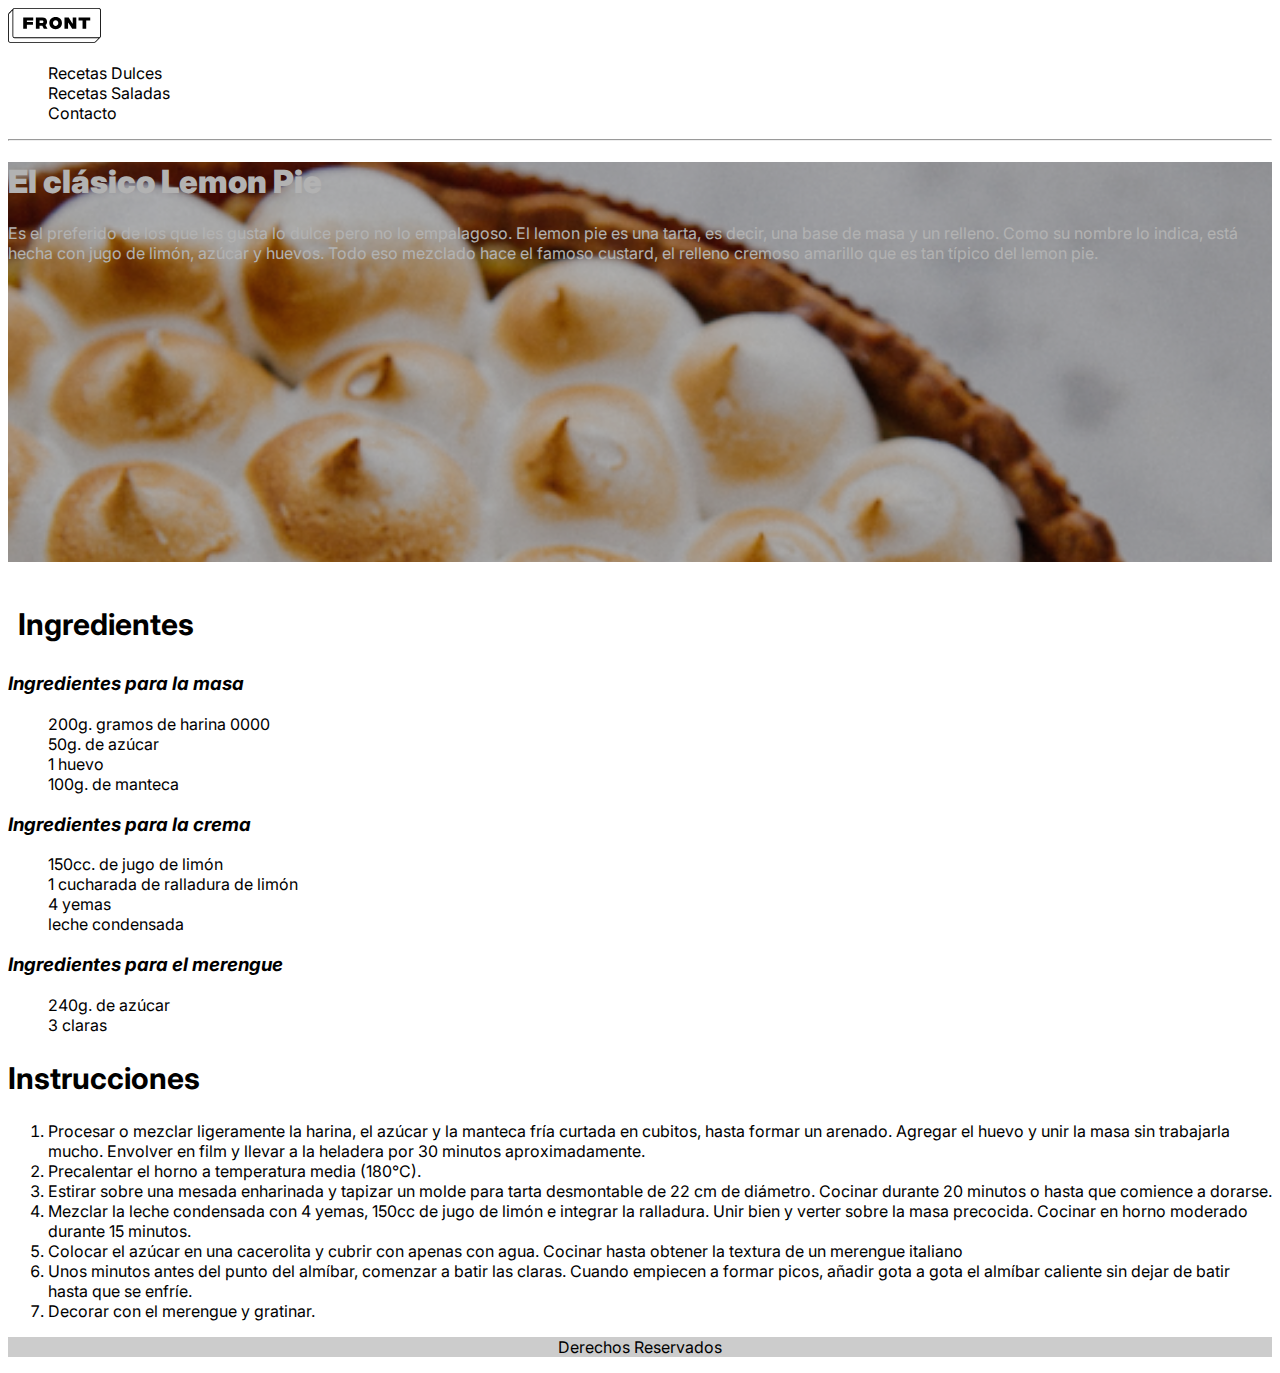
<file: 01- Lemon Pie/index.html>
<!DOCTYPE html>
<html lang="en">

<head>
    <meta charset="UTF-8">
    <meta http-equiv="X-UA-Compatible" content="IE=edge">
    <meta name="viewport" content="width=device-width, initial-scale=1.0">
    <title>Lemon Pie</title>
    <link rel="stylesheet" href="https://cdnjs.cloudflare.com/ajax/libs/font-awesome/6.0.0-beta3/css/all.min.css" integrity="sha512-Fo3rlrZj/k7ujTnHg4CGR2D7kSs0v4LLanw2qksYuRlEzO+tcaEPQogQ0KaoGN26/zrn20ImR1DfuLWnOo7aBA==" crossorigin="anonymous" referrerpolicy="no-referrer" />
    <link rel="stylesheet" href="css/style.css">
</head>

<body>
    <header>
        <a href="index.html"><img src="img/logoFront.svg" alt="Logo"></a>
        <nav>
            <ul>
                <li><a href="link"></a>Recetas Dulces</li>
                <li><a href="link"></a>Recetas Saladas</li>
                <li><a href="#Contacto"></a>Contacto</li>
            </ul>
        </nav>
        <hr>
    </header>

    <main>
        <section class="hero">
            <!--Hero-->

            <h1>El clásico Lemon Pie </h1>
            <p>Es el preferido de los que les gusta lo dulce pero no lo empalagoso.
                El lemon pie es una tarta, es decir, una base de masa y un relleno.
                Como su nombre lo indica, está hecha con jugo de limón, azúcar y huevos.
                Todo eso mezclado hace el famoso custard, el relleno cremoso amarillo que es
                tan típico del lemon pie.
            </p>
            <div class="opacidad"></div>
        </section>
        <!--Seccion Ingredientes-->
        <section>
            <h2><i class="fas fa-shopping-basket icono-basket"></i>Ingredientes</h2>
            <h3>Ingredientes para la masa</h3>
            <ul>
                <li>200g. gramos de harina 0000</li>
                <li>50g. de azúcar</li>
                <li>1 huevo</li>
                <li>100g. de manteca</li>
            </ul>

            <h3>Ingredientes para la crema</h3>
            <ul>
                <li>150cc. de jugo de limón</li>
                <li>1 cucharada de ralladura de limón</li>
                <li>4 yemas</li>
                <li>leche condensada</li>
            </ul>

            <h3>Ingredientes para el merengue</h3>
            <ul>
                <li>240g. de azúcar</li>
                <li>3 claras</li>
            </ul>

        </section>
        <!--Seccion Instrucciones-->
        <section>
            <h2>Instrucciones</h2>
            <ol>
                <li>Procesar o mezclar ligeramente la harina, el azúcar y la manteca
                    fría curtada en cubitos, hasta formar un arenado. Agregar el
                    huevo y unir la masa sin trabajarla mucho. Envolver en film y
                    llevar a la heladera por 30 minutos aproximadamente.</li>
                <li>Precalentar el horno a temperatura media (180°C).</li>
                <li>Estirar sobre una mesada enharinada y tapizar un molde para tarta
                    desmontable de 22 cm de diámetro. Cocinar durante 20 minutos o
                    hasta que comience a dorarse.</li>
                <li>Mezclar la leche condensada con 4 yemas, 150cc de jugo de limón
                    e integrar la ralladura. Unir bien y verter sobre la masa
                    precocida. Cocinar en horno moderado durante 15 minutos.</li>
                <li>Colocar el azúcar en una cacerolita y cubrir con apenas con agua.
                    Cocinar hasta obtener la textura de un merengue italiano</li>
                <li>Unos minutos antes del punto del almíbar, comenzar a batir las
                    claras. Cuando empiecen a formar picos, añadir gota a gota el almíbar
                    caliente sin dejar de batir hasta que se enfríe.</li>
                <li>Decorar con el merengue y gratinar.</li>
            </ol>

        </section>


    </main>

    <footer>
        <p><a href="https://linkedin.com" target="_blank"><i class="fab fa-linkedin"></i></a>Derechos Reservados</p>

    </footer>
</body>

</html>
</file>
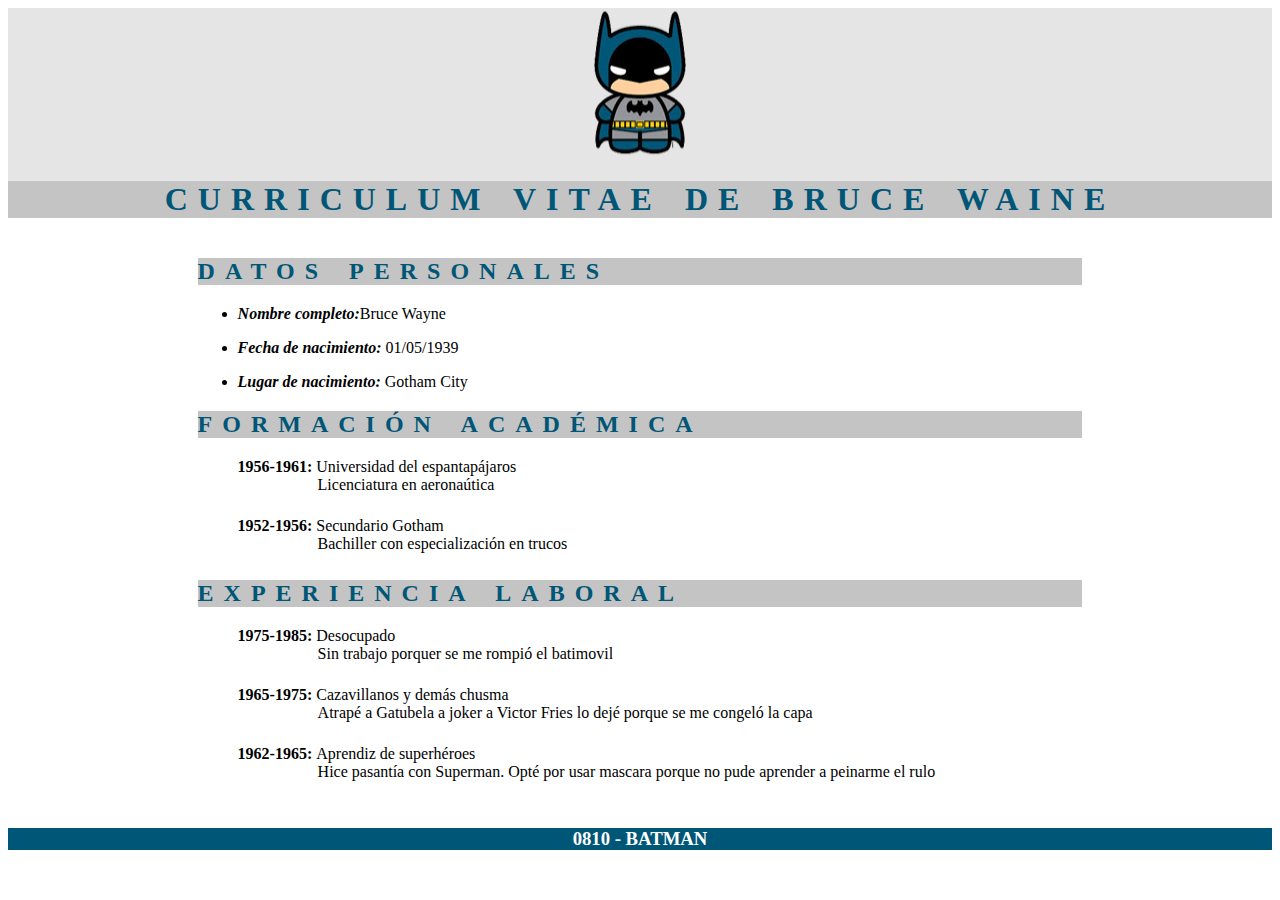
<file: 03- CV Batman/index.html>
<!DOCTYPE html>
<html lang="en" style="scroll-behavior: smooth;">
<head>
    <meta charset="UTF-8">
    <meta http-equiv="X-UA-Compatible" content="IE=edge">
    <meta name="viewport" content="width=device-width, initial-scale=1.0">
    <title>CV Batman</title>
    <link rel="stylesheet" href="https://cdnjs.cloudflare.com/ajax/libs/font-awesome/6.0.0-beta3/css/all.min.css" integrity="sha512-Fo3rlrZj/k7ujTnHg4CGR2D7kSs0v4LLanw2qksYuRlEzO+tcaEPQogQ0KaoGN26/zrn20ImR1DfuLWnOo7aBA==" crossorigin="anonymous" referrerpolicy="no-referrer" />
    <link rel="stylesheet" href="css/style.css">
</head>
<body>
    <!--HEADER-->
    <header>
        <img src="img/logo batman.svg" alt="foto batman">
        <h1>Curriculum vitae de Bruce Waine</h1>
        
    </header>
    <!--MAIN-->
    <main>
        <div class="container">
            <!--SECCION DATOS PERSONALES-->
        <section class="personal">
            <h2>Datos Personales</h2>
            <ul>
                <li><span>Nombre completo:</span>Bruce Wayne</li>
            </ul>
            <ul>
                <li><span>Fecha de nacimiento:</span> 01/05/1939</li>
            </ul>
            <ul>
                <li><span>Lugar de nacimiento: </span>Gotham City</li>
            </ul>
        </section>
        <!--SECCION FORMACION ACADEMICA-->
        <section>
            <h2>Formación Académica</h2>
            <dl>
                <dt><span>1956-1961:</span> Universidad del espantapájaros</dt>
                <dd>Licenciatura en aeronaútica</dd>
            </dl>
            <dl>
                <dt><span>1952-1956: </span>Secundario Gotham</dt>
                <dd>Bachiller con especialización en trucos</dd>
            </dl>
        </section>
        <!--SECCION EXPERIENCIA LABORAL-->
        <section>
            <h2>Experiencia Laboral</h2>
            <dl>
                <dt><span>1975-1985: </span>Desocupado</dt>
                <dd>Sin trabajo porquer se me rompió el batimovil</dd>
            </dl>
            <dl>
                <dt><span>1965-1975: </span>Cazavillanos y demás chusma</dt>
                <dd>Atrapé a Gatubela a joker a Victor Fries lo dejé porque se me congeló la capa</dd>
            </dl>
            <dl>
                <dt><span>1962-1965: </span>Aprendiz de superhéroes</dt>
                <dd>Hice pasantía con Superman. Opté por usar mascara porque no pude aprender a peinarme el rulo</dd>
            </dl>
        </section>
        </div>
       
    </main>
    <!--FOOTER-->
    <footer>
        <h3>0810 - BATMAN <a href="https://www.instagram.com" target="_blank"><i class="fab fa-instagram"></i></a>  <a href="https://www.linkedin.com"><i class="fab fa-linkedin"></i></a></h3>
        
    </footer>    
</body>
</html>
</file>
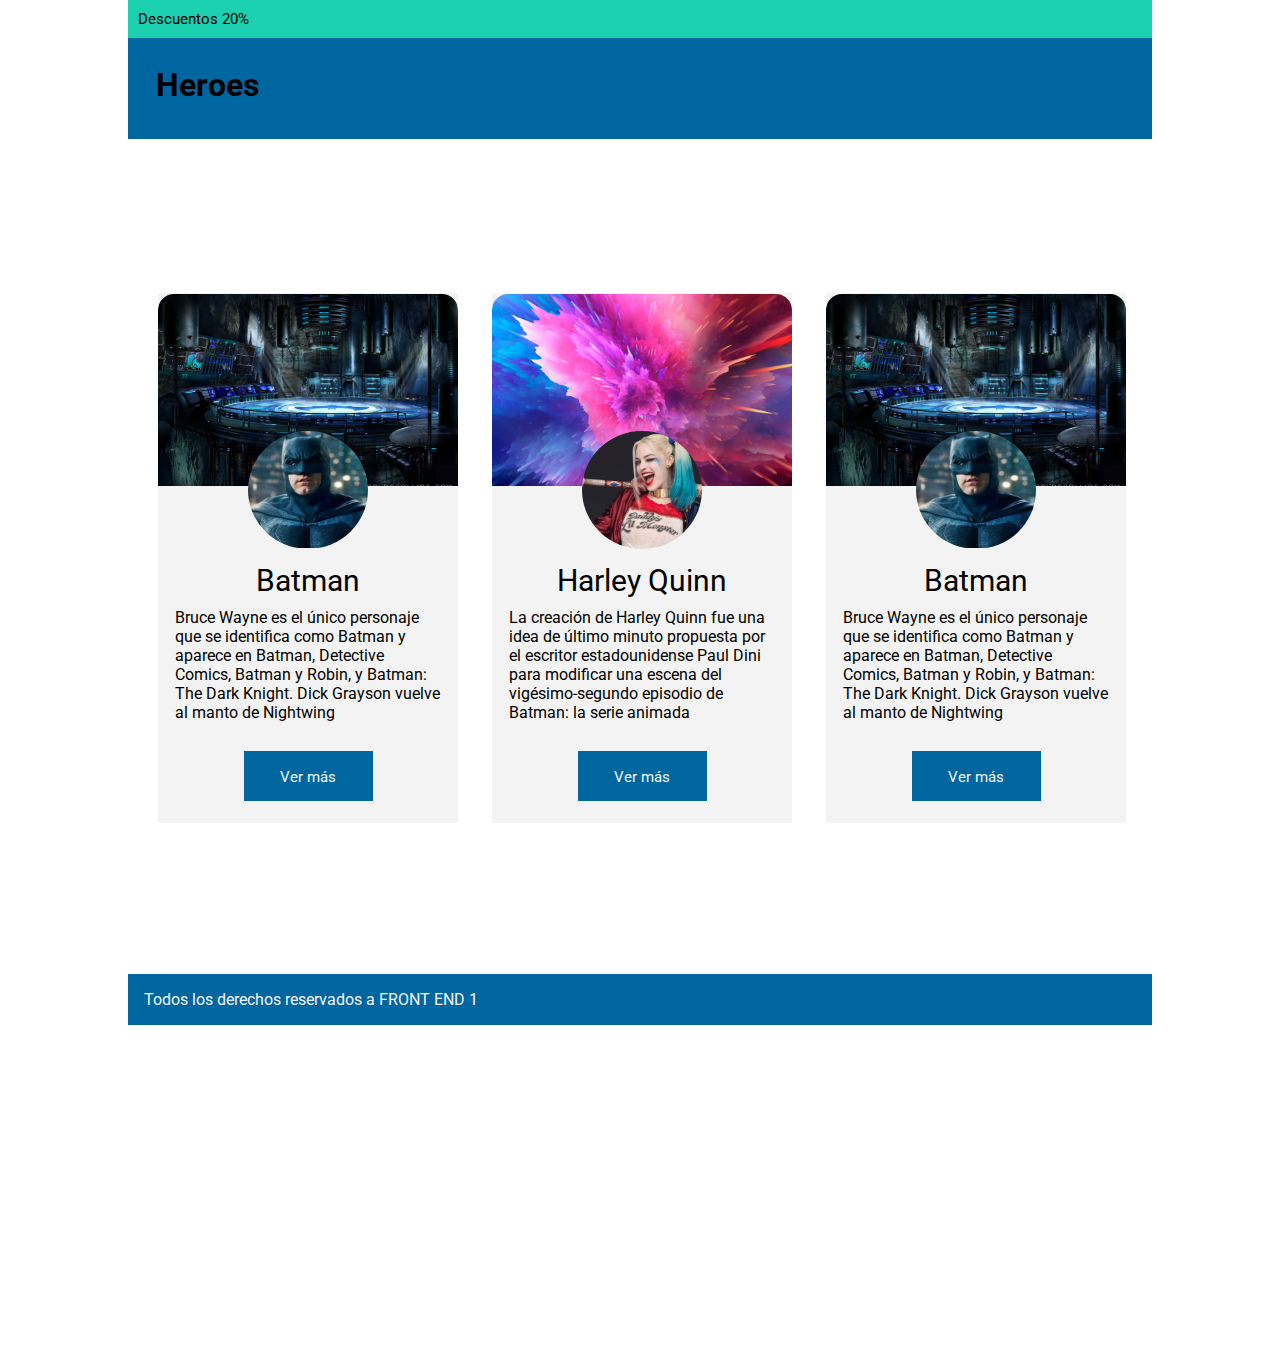
<file: 05- Cards/index.html>
<!DOCTYPE html>
<html lang="en">
<head>
    <meta charset="UTF-8">
    <meta http-equiv="X-UA-Compatible" content="IE=edge">
    <meta name="viewport" content="width=device-width, initial-scale=1.0">
    <title>Heroes</title>
    <link rel="stylesheet" href="https://cdnjs.cloudflare.com/ajax/libs/font-awesome/6.0.0-beta3/css/all.min.css"
        integrity="sha512-Fo3rlrZj/k7ujTnHg4CGR2D7kSs0v4LLanw2qksYuRlEzO+tcaEPQogQ0KaoGN26/zrn20ImR1DfuLWnOo7aBA=="
        crossorigin="anonymous" referrerpolicy="no-referrer" />
    <link rel="stylesheet" href="css/style.css">
</head>
<body>
    <div class="descuentos">
        <p>Descuentos 20%</p>
    </div>
    <header>
        <h1>Heroes</h1>
    </header>
    <main>
        <div class="container">
            <div class="card1">
                <div class="card-img"></div>
                <div class="card-texto">
                    <img src="img/batman-perfil.svg" alt="batman">
                    <h2>Batman</h2>
                    <p>Bruce Wayne es el único personaje que se identifica como Batman 
                        y aparece en Batman, Detective Comics, Batman y Robin, y Batman: 
                        The Dark Knight. Dick Grayson vuelve al manto de Nightwing
                    </p>
                </div>
                <div class="card-buttom">
                    <a href="">Ver más</a>
                    <p class="cuadro-buttom"></p>
                </div>
            </div>
            <div class="card2">
                <div class="card-img"></div>
                <div class="card-texto">
                    <img src="img/harley-perfil.svg" alt="harley quinn">
                    <h2>Harley Quinn</h2>
                    <p>La creación de Harley Quinn fue una idea de último minuto 
                        propuesta por el escritor estadounidense Paul Dini para modificar 
                        una escena del vigésimo-segundo episodio de Batman: la serie animada
                    </p>
                </div>
                <div class="card-buttom">
                    <a href="">Ver más</a>
                    <p class="cuadro-buttom"></p>
                </div>
            </div>
            <div class="card3">
                <div class="card-img"></div>
                <div class="card-texto">
                    <img src="img/batman-perfil.svg" alt="batman">
                    <h2>Batman</h2>
                    <p>Bruce Wayne es el único personaje que se identifica como Batman 
                        y aparece en Batman, Detective Comics, Batman y Robin, y Batman: 
                        The Dark Knight. Dick Grayson vuelve al manto de Nightwing</p>
                </div>
                <div class="card-buttom">
                    <a href="">Ver más</a>
                    <p class="cuadro-buttom"></p>
                </div>
            </div>
        </div>
    </main>
    <footer>
        <p>Todos los derechos reservados a FRONT END 1</p>
    </footer>
</body>
</html>
</file>
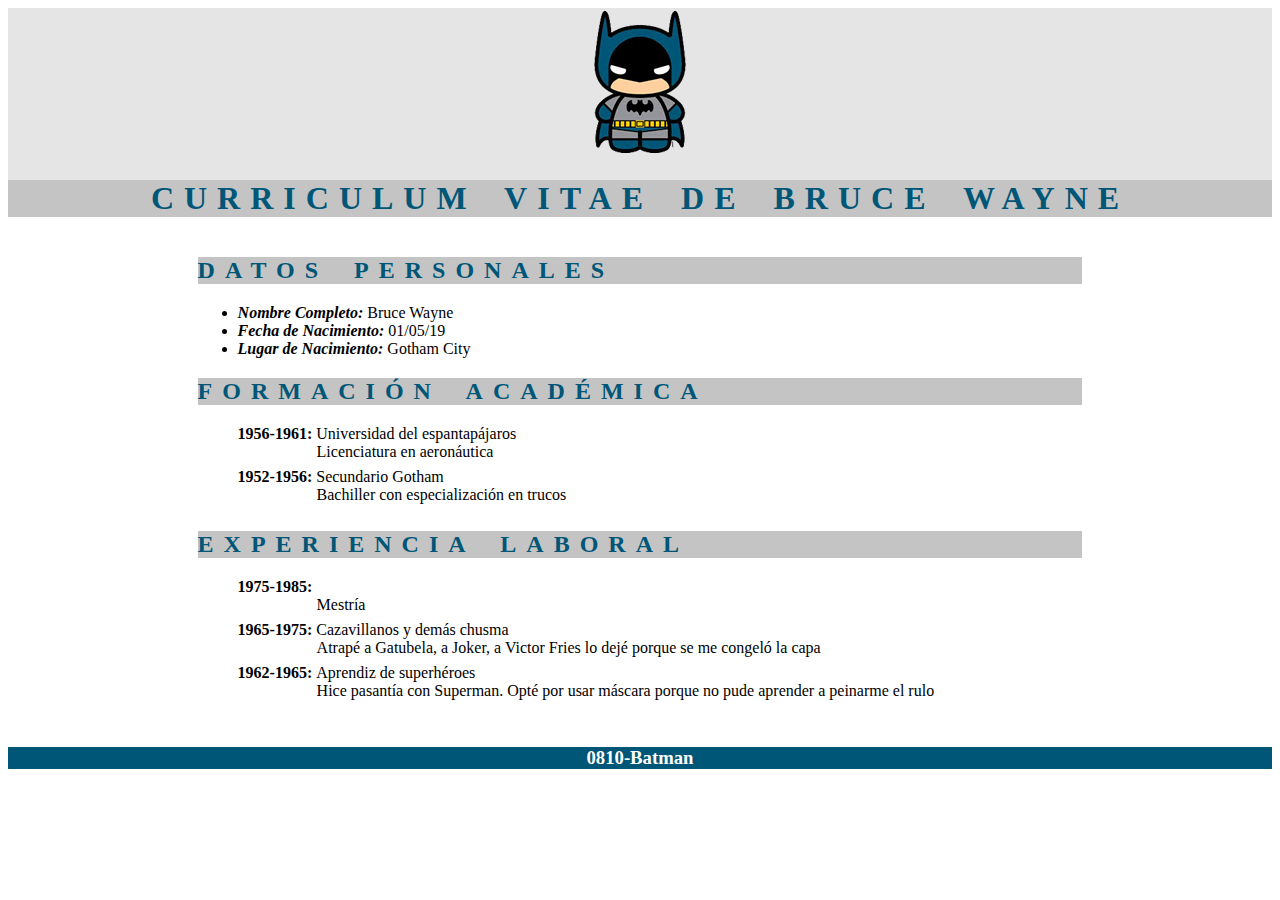
<file: CVBatman/index.html>
<!DOCTYPE html>
<html lang="en">
  <head>
    <meta charset="UTF-8">
    <meta http-equiv="X-UA-Compatible" content="IE=edge">
    <meta name="viewport" content="width=device-width, initial-scale=1.0">
    <title>CV-Wayne-Bruce</title>
    <link rel="stylesheet" href="https://cdnjs.cloudflare.com/ajax/libs/font-awesome/5.15.3/css/all.min.css" integrity="sha512-iBBXm8fW90+nuLcSKlbmrPcLa0OT92xO1BIsZ+ywDWZCvqsWgccV3gFoRBv0z+8dLJgyAHIhR35VZc2oM/gI1w==" crossorigin="anonymous" referrerpolicy="no-referrer" />
    <link rel="stylesheet" href="css/style.css">
  </head>
  <body>
    <header> 
      <div class="logo"></div><img src="img/logo batman.png" alt="batman"></div>
      <div><h1> Curriculum Vitae de Bruce Wayne</h1></div>
    </header>
    <main>
      <div class="container">
      <section class="personal">
        <h2>DATOS PERSONALES</h2>
        <ul>
          <li><span>Nombre Completo: </span>Bruce Wayne</li>
          <li><span>Fecha de Nacimiento: </span>01/05/19</li>
          <li><span>Lugar de Nacimiento: </span>Gotham City</li>
        </ul>
      </section>
      <section>
        <h2>FORMACIÓN ACADÉMICA</h2>
        <dl>
          <dt><span class="item">1956-1961: </span>Universidad del espantapájaros </dt>
          <dd>Licenciatura en aeronáutica</dd>
          <dt><span class="item">1952-1956: </span>Secundario Gotham </dt>
          <dd>Bachiller con especialización en trucos</dd>
        </dl>
      </section>
      <section>
        <h2>EXPERIENCIA LABORAL</h2>
        <dl>
          <dt><span class="item">1975-1985: </span></dt>
          <dd>Mestría</dd>
          <dt><span class="item">1965-1975: </span> Cazavillanos y demás chusma</dt>
          <dd>Atrapé a Gatubela, a Joker, a Victor Fries lo dejé porque se me congeló la capa</dd>
          <dt><span class="item">1962-1965: </span> Aprendiz de superhéroes</dt>
          <dd>Hice pasantía con Superman. Opté por usar máscara porque no pude aprender a peinarme el rulo</dd>
        </dl>
      </section>
    </div>
    </main>
    <footer>
      <div><h3>0810-Batman <i <a href="https://www.instagram.com" target="_blank"><i class="fab fa-instagram"></i></a></span><span><a href="https://www.linkedin.com" target="_blank"><i class="fab fa-linkedin-in"></i></a></i></h3></div>
    </footer>
  </body>
</html>
</file>
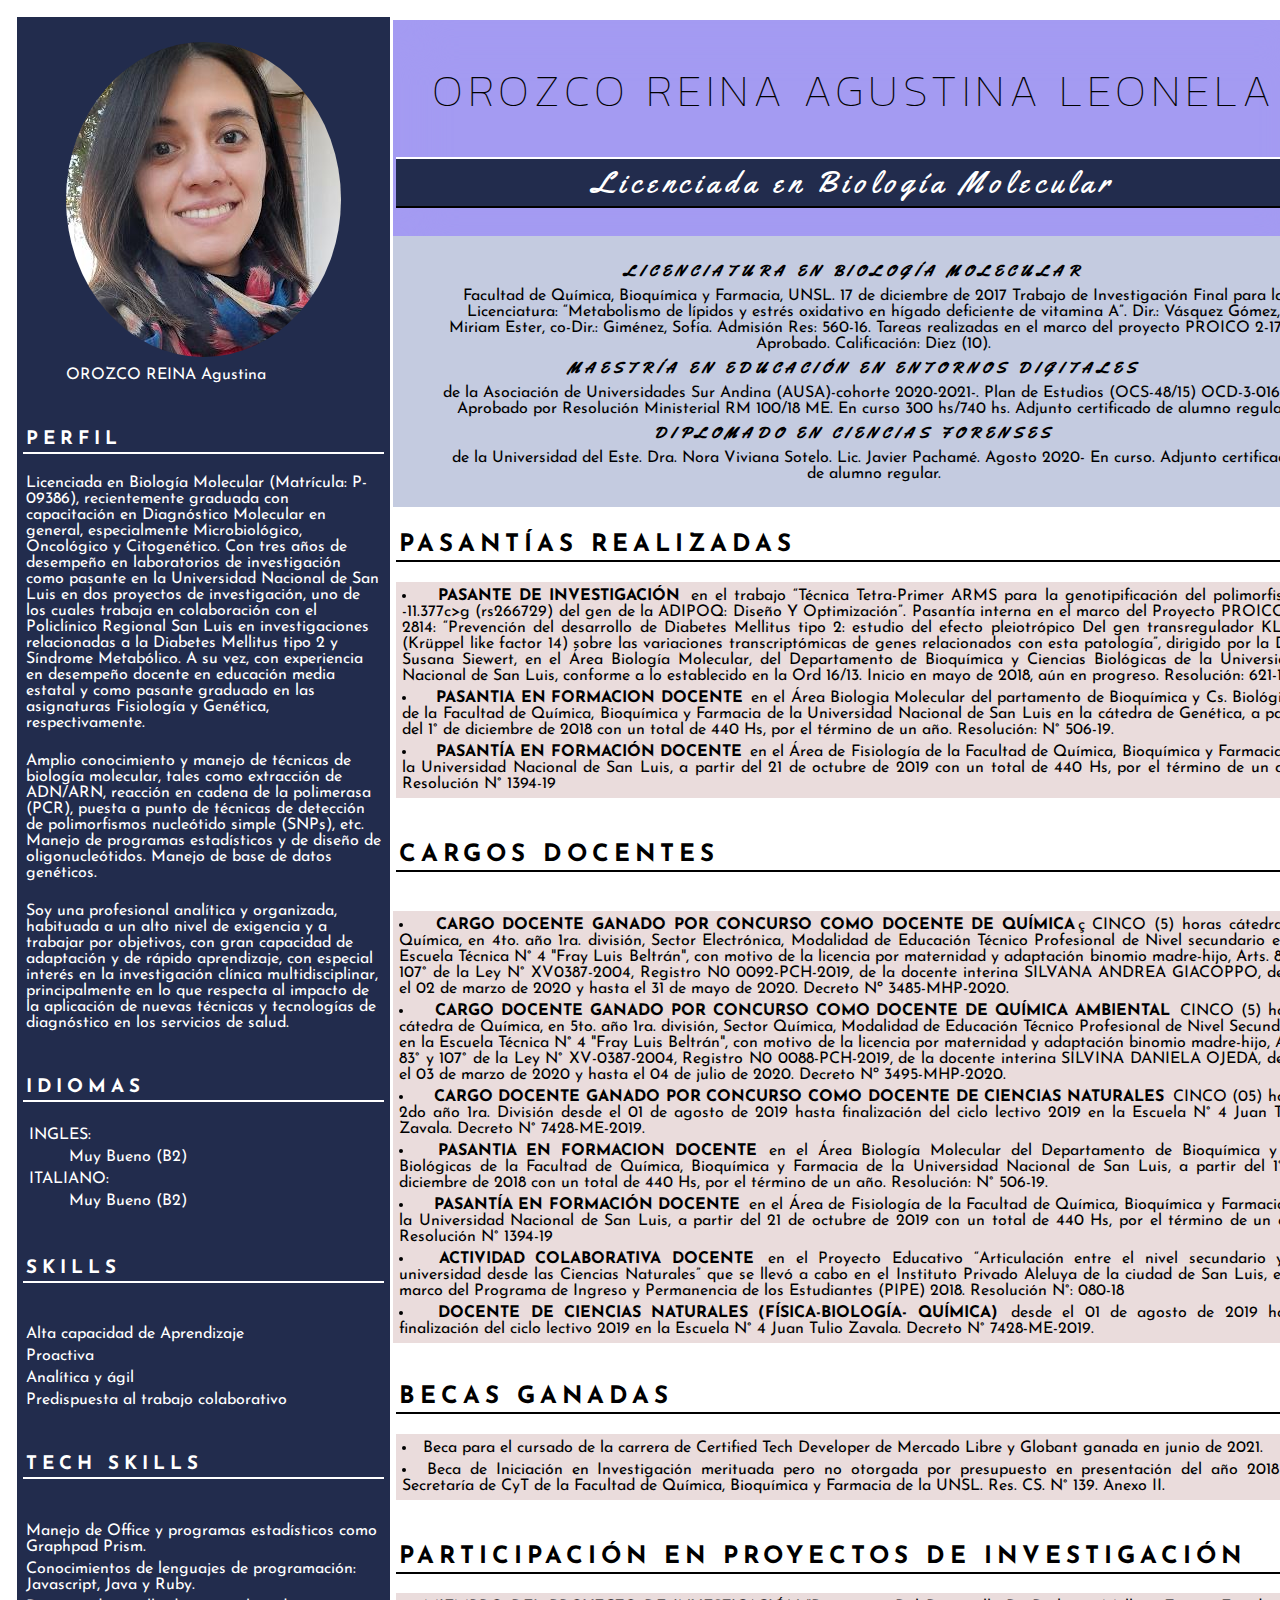
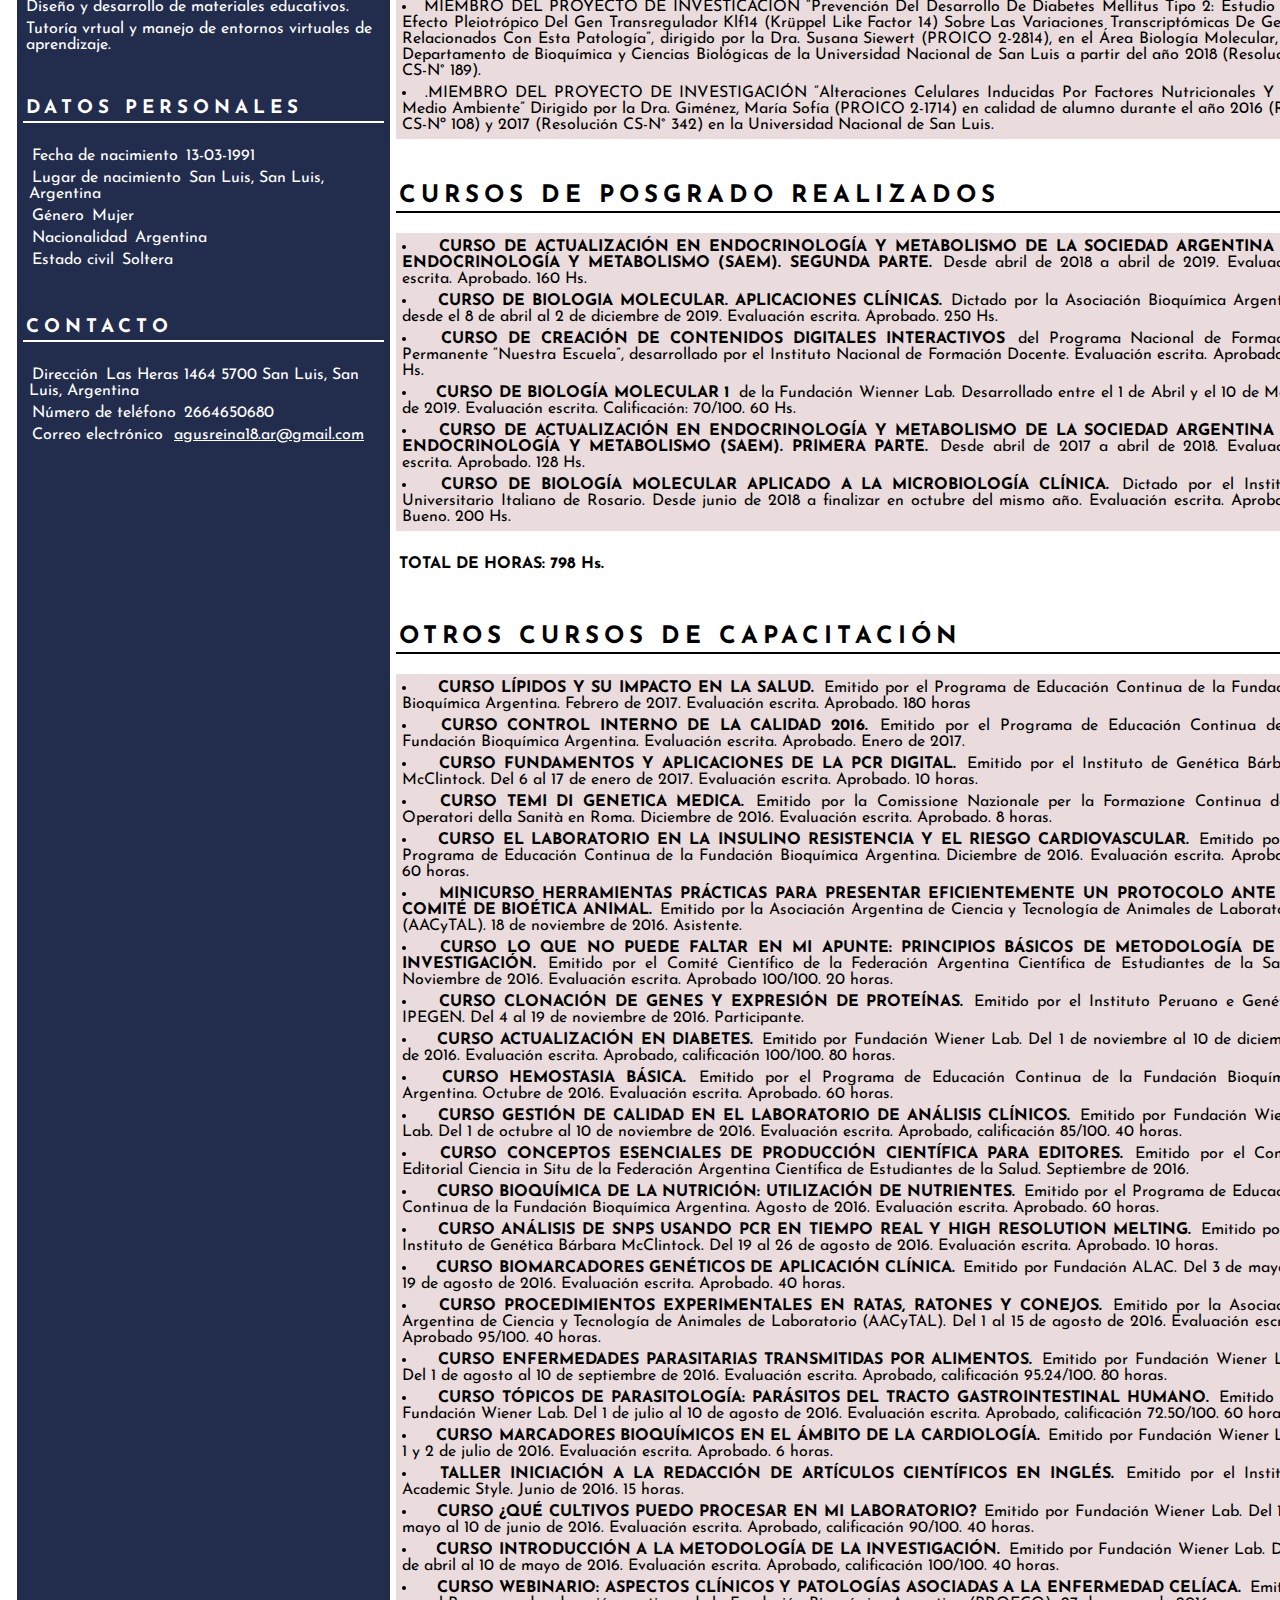
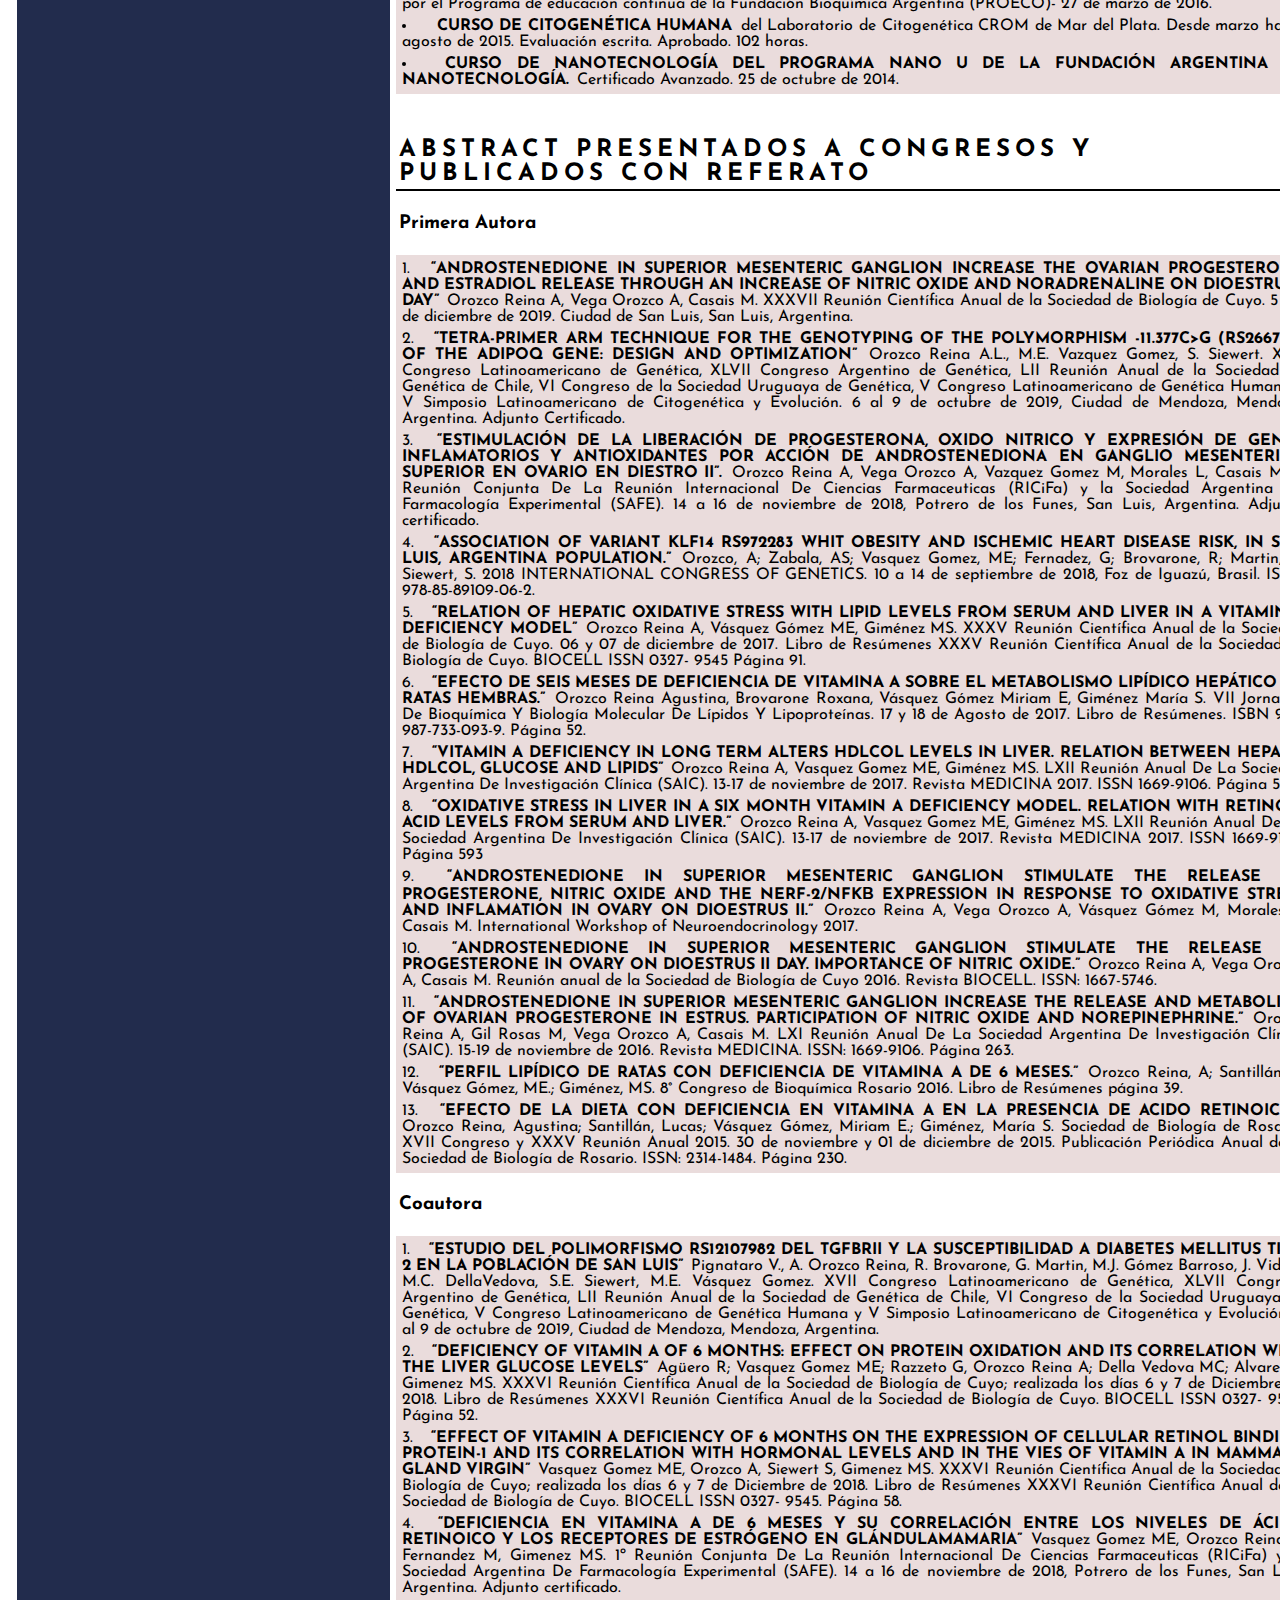
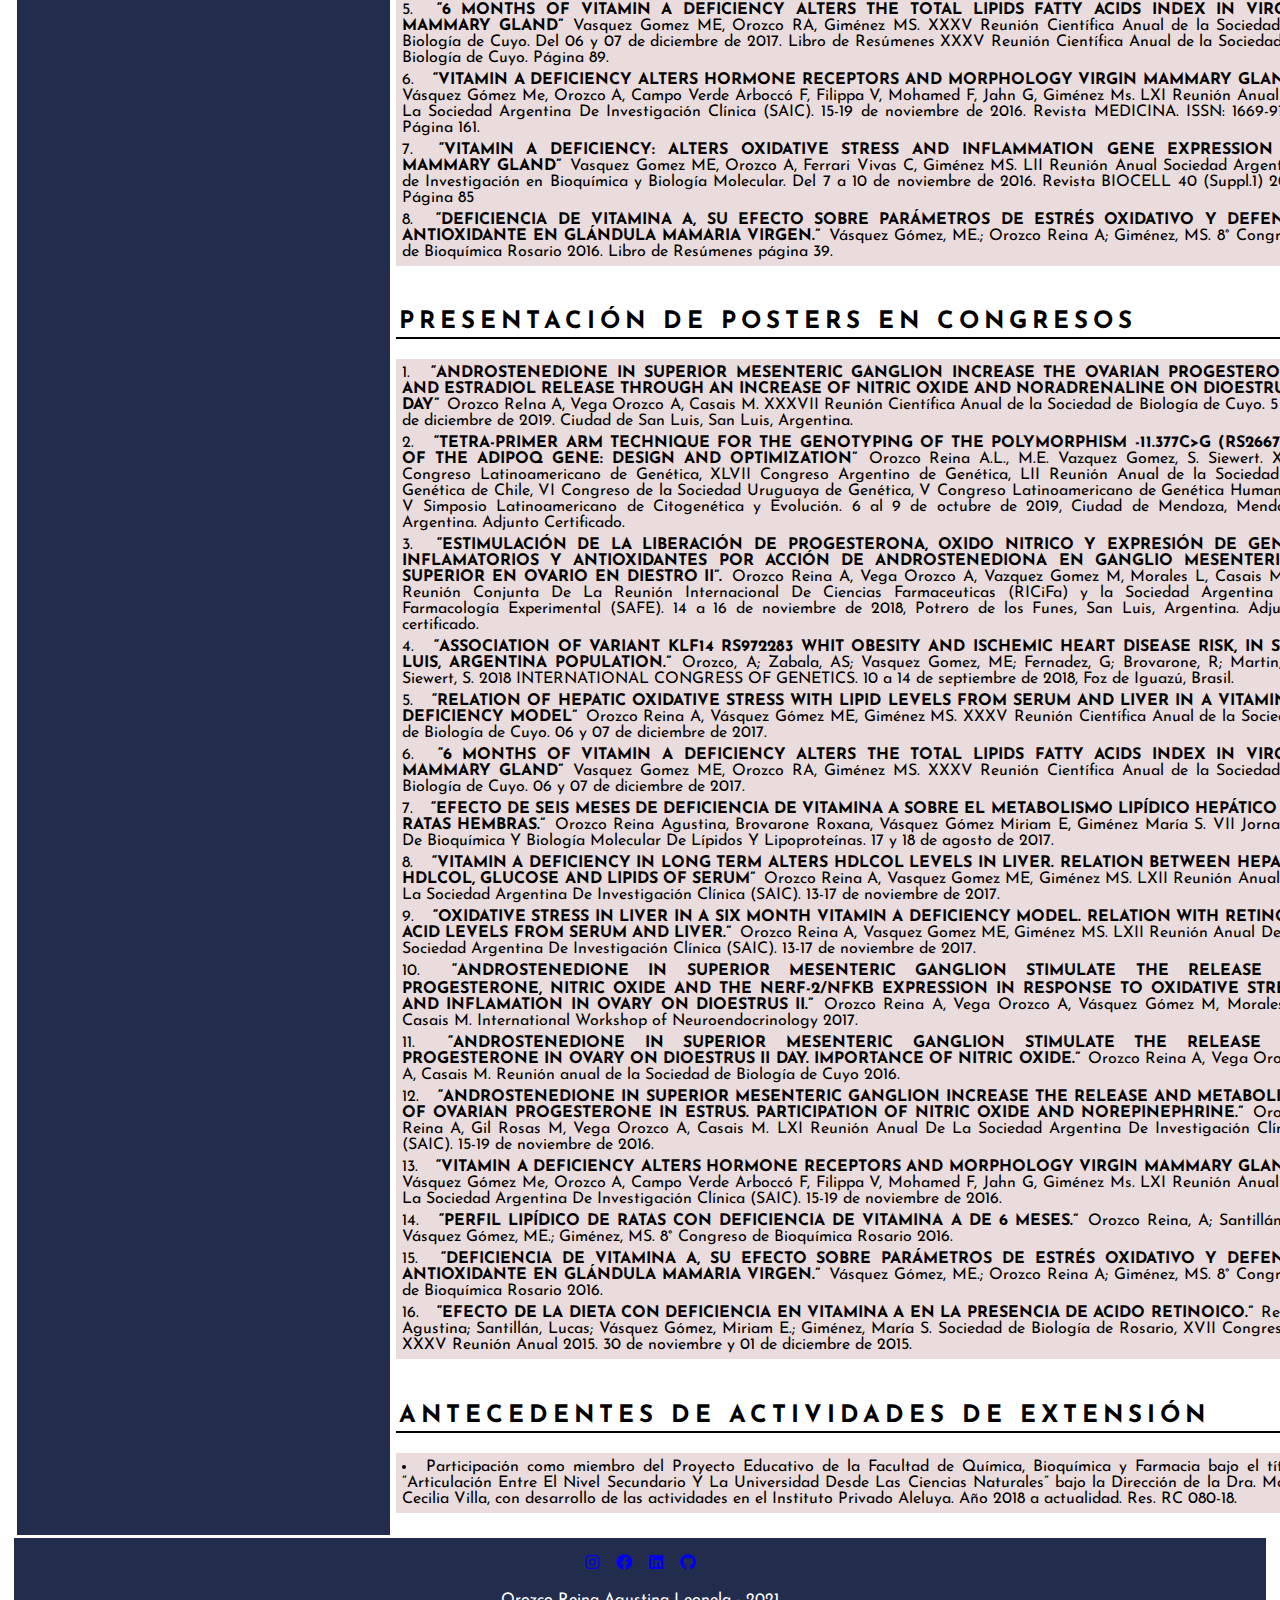
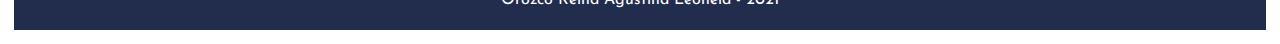
<file: MiCV/index.html>
<!DOCTYPE html>
<html>
    <head>
        <meta charset="UTF-8">
        <meta http-equiv="X-UA-Compatible" content="IE=edge">
        <meta name="viewport" content="width=device-width, initial-scale=1.0">
        <title> Orozco Reina Agustina Leonela|Mi CV </title>
        <link rel="stylesheet" href="https://cdnjs.cloudflare.com/ajax/libs/font-awesome/5.15.3/css/all.min.css" integrity="sha512-iBBXm8fW90+nuLcSKlbmrPcLa0OT92xO1BIsZ+ywDWZCvqsWgccV3gFoRBv0z+8dLJgyAHIhR35VZc2oM/gI1w==" crossorigin="anonymous" referrerpolicy="no-referrer" />
        <link rel="stylesheet" href="https://use.fontawesome.com/releases/v5.15.2/css/all.css">
        <link rel="stylesheet" href="css/style.css"/>
    </head>
    <body>
        <!-- /*Contenido del CV/ -->
        <div class="main-container">
        <aside> 
            <!--panel*/-->
            <figure id="profile-pic">
                <img src="img/profile.jpg" alt="foto_perfil"/>
                <figcaption>OROZCO REINA Agustina</figcaption>
            </figure>
            <section> <H3>PERFIL</H3> 
                <p>Licenciada en Biología Molecular
                    (Matrícula: P-09386), recientemente
                    graduada con capacitación en
                    Diagnóstico Molecular en general,
                    especialmente Microbiológico,
                    Oncológico y Citogenético. Con tres
                    años de desempeño en laboratorios de
                    investigación como pasante en la
                    Universidad Nacional de San Luis en dos
                    proyectos de investigación, uno de los
                    cuales trabaja en colaboración con el
                    Policlínico Regional San Luis en
                    investigaciones relacionadas a la
                    Diabetes Mellitus tipo 2 y Síndrome
                    Metabólico. A su vez, con experiencia
                    en desempeño docente en educación
                    media estatal y como pasante
                    graduado en las asignaturas Fisiología y
                    Genética, respectivamente.</p>
                <p>Amplio conocimiento y manejo de
                    técnicas de biología molecular, tales
                    como extracción de ADN/ARN, reacción
                    en cadena de la polimerasa (PCR),
                    puesta a punto de técnicas de
                    detección de polimorfismos nucleótido
                    simple (SNPs), etc. Manejo de programas
                    estadísticos y de diseño de
                    oligonucleótidos. Manejo de base de
                    datos genéticos.</p>
                <p>Soy una profesional analítica y
                    organizada, habituada a un alto nivel
                    de exigencia y a trabajar por objetivos,
                    con gran capacidad de adaptación y
                    de rápido aprendizaje, con especial
                    interés en la investigación clínica
                    multidisciplinar, principalmente en lo que
                    respecta al impacto de la aplicación de
                    nuevas técnicas y tecnologías de
                    diagnóstico en los servicios de salud.
                    </p>
            </section>
            <section><H3>IDIOMAS</H3>
                <dl>
                    <dt>INGLES:</dt><dd>Muy Bueno (B2)</dd>
                    <dt>ITALIANO:</dt><dd>Muy Bueno (B2)</dd>
                </dl>
            </section>
            <section><H3>SKILLS</H3></section>
            <ul>
                <li>Alta capacidad de Aprendizaje</li>
                <li>Proactiva</li>
                <li>Analítica y ágil</li>
                <li>Predispuesta al trabajo colaborativo</li>
            </ul>
            <section><H3>TECH SKILLS</H3></section>
            <ul>
                <li>Manejo de Office y programas estadísticos como Graphpad Prism.</li>
                <li>Conocimientos de lenguajes de programación: Javascript, Java y Ruby.</li>
                <li>Diseño y desarrollo de materiales educativos.</li>
                <li>Tutoría vrtual y manejo de entornos virtuales de aprendizaje.</li>
            </ul>
            <section><H3>DATOS PERSONALES</H3>
                <ul>
                    <li><span>Fecha de nacimiento</span>
                        13-03-1991</li>
                    <li><span>Lugar de nacimiento</span>
                        San Luis, San Luis, Argentina</li>
                    <li><span>Género</span>
                        Mujer</li>
                    <li><span>Nacionalidad</span>
                        Argentina</li>
                    <li><span>Estado civil</span>
                        Soltera</li>
                </ul>
            </section>
            <section><H3>CONTACTO</H3>
                <ul>
                    <li><span>Dirección</span>
                        Las Heras 1464
                        5700 San Luis, San Luis, Argentina
                    </li>
                    <li><span>Número de teléfono</span>
                        2664650680
                    </li>
                    <li><span>Correo electrónico</span>
                        <a HREF="agusreina18.ar@gmail.com"> agusreina18.ar@gmail.com </a>
                    </li>
                </ul>
            </section>
        </aside>
        <main> <!--zona principal//-->
            <section class="hero"><h1>OROZCO REINA Agustina Leonela</h1>
                <h2>Licenciada en Biología Molecular</h2>
            </section>
            <section class="careers"> <dl>
                <dt><span>Licenciatura en Biología Molecular</span></dt>
                <dd>Facultad de Química, Bioquímica y Farmacia, UNSL. 17 de diciembre de
                    2017
                    Trabajo de Investigación Final para la Licenciatura: “Metabolismo de lípidos
                    y estrés oxidativo en hígado deficiente de vitamina A”. Dir.: Vásquez
                    Gómez, Miriam Ester, co-Dir.: Giménez, Sofía. Admisión Res: 560-16. Tareas
                    realizadas en el marco del proyecto PROICO 2-1714. Aprobado.
                    Calificación: Diez (10).</dd>

                <dt><span>MAESTRÍA EN EDUCACIÓN EN ENTORNOS DIGITALES</span></dt>
                <dd>de la Asociación de
                    Universidades Sur Andina (AUSA)-cohorte 2020-2021-. Plan de Estudios (OCS-48/15)
                    OCD-3-016/15-Aprobado por Resolución Ministerial RM 100/18 ME. En curso 300 hs/740
                    hs. Adjunto certificado de alumno regular.</dd>

                <dt><span>DIPLOMADO EN CIENCIAS FORENSES</span></dt>
                <dd>de la Universidad del Este. Dra. Nora
                    Viviana Sotelo. Lic. Javier Pachamé. Agosto 2020- En curso. Adjunto certificado de
                    alumno regular.</dd>
            </dl></section>
            <section><h2>PASANTÍAS REALIZADAS</h2>
                <ul>
                    <li><span>PASANTE DE INVESTIGACIÓN</span>
                        en el trabajo “Técnica Tetra-Primer ARMS para
                        la genotipificación del polimorfismo -11.377c>g (rs266729) del gen de la
                        ADIPOQ: Diseño Y Optimización”. Pasantía interna en el marco del Proyecto
                        PROICO 2-2814: “Prevención del desarrollo de Diabetes Mellitus tipo 2:
                        estudio del efecto pleiotrópico Del gen transregulador KLF14 (Krüppel like
                        factor 14) sobre las variaciones transcriptómicas de genes relacionados con
                        esta patología”, dirigido por la Dra. Susana Siewert, en el Área Biología
                        Molecular, del Departamento de Bioquímica y Ciencias Biológicas de la
                        Universidad Nacional de San Luis, conforme a lo establecido en la Ord
                        16/13. Inicio en mayo de 2018, aún en progreso. Resolución: 621-18.</li>
                    <li><span>PASANTIA EN FORMACION DOCENTE</span>
                        en el Área Biologia Molecular del
                        partamento de Bioquímica y Cs. Biológicas de la Facultad de Química,
                        Bioquímica y Farmacia de la Universidad Nacional de San Luis en la cátedra
                        de Genética, a partir del 1° de diciembre de 2018 con un total de 440 Hs,
                        por el término de un año. Resolución: N° 506-19.</li>
                    <li><span>PASANTÍA EN FORMACIÓN DOCENTE</span>
                        en el Área de Fisiología de la Facultad
                        de Química, Bioquímica y Farmacia de la Universidad Nacional de San Luis,
                        a partir del 21 de octubre de 2019 con un total de 440 Hs, por el término de
                        un año. Resolución N° 1394-19</li>
                </ul>
            </section>
            <section><h2>CARGOS DOCENTES</h2></section>
                <ul>
                    <li><span>CARGO DOCENTE GANADO POR CONCURSO COMO DOCENTE DE QUÍMICA</span>ç
                        CINCO (5) horas cátedra de Química, en 4to. año 1ra. división,
                        Sector Electrónica, Modalidad de Educación Técnico Profesional de Nivel  
                        secundario en la Escuela Técnica N° 4 "Fray Luis Beltrán", con motivo de la
                        licencia por maternidad y adaptación binomio madre-hijo, Arts. 83° y 107°
                        de la Ley N° XV0387-2004, Registro N0 0092-PCH-2019, de la docente interina
                        SILVANA ANDREA GIACOPPO, desde el 02 de marzo de 2020 y hasta el 31
                        de mayo de 2020. Decreto Nº 3485-MHP-2020.
                    </li>
                    <li><span>CARGO DOCENTE GANADO POR CONCURSO COMO DOCENTE DE QUÍMICA AMBIENTAL</span>
                        CINCO (5) horas cátedra de Química, en 5to. año 1ra.
                        división, Sector Química, Modalidad de Educación Técnico Profesional de
                        Nivel Secundario en la Escuela Técnica N° 4 "Fray Luis Beltrán", con motivo
                        de la licencia por maternidad y adaptación binomio madre-hijo, Arts. 83° y
                        107° de la Ley N° XV-0387-2004, Registro N0 0088-PCH-2019, de la docente
                        interina SILVINA DANIELA OJEDA, desde el 03 de marzo de 2020 y hasta el 04
                        de julio de 2020. Decreto Nº 3495-MHP-2020.
                    </li>
                    <li><span>CARGO DOCENTE GANADO POR CONCURSO COMO DOCENTE DE CIENCIAS NATURALES</span>
                        CINCO (05) horas 2do año 1ra. División desde el 01 de
                        agosto de 2019 hasta finalización del ciclo lectivo 2019 en la Escuela N° 4
                        Juan Tulio Zavala. Decreto N° 7428-ME-2019.
                    </li>
                    <li><span>PASANTIA EN FORMACION DOCENTE</span>
                        en el Área Biología Molecular del Departamento de Bioquímica y Cs. Biológicas de la Facultad de 
                        Química, Bioquímica y Farmacia de la Universidad Nacional de San Luis, a
                        partir del 1° de diciembre de 2018 con un total de 440 Hs, por el término de
                        un año. Resolución: N° 506-19.
                    </li>
                    <li><span>PASANTÍA EN FORMACIÓN DOCENTE</span>
                        en el Área de Fisiología de la
                        Facultad de Química, Bioquímica y Farmacia de la Universidad Nacional de
                        San Luis, a partir del 21 de octubre de 2019 con un total de 440 Hs, por el 
                        término de un año. Resolución N° 1394-19
                    </li>
                    <li><span>ACTIVIDAD COLABORATIVA DOCENTE</span>
                        en el Proyecto Educativo
                        “Articulación entre el nivel secundario y la universidad desde las Ciencias
                        Naturales” que se llevó a cabo en el Instituto Privado Aleluya de la ciudad
                        de San Luis, en el marco del Programa de Ingreso y Permanencia de los
                        Estudiantes (PIPE) 2018. Resolución N°: 080-18
                    </li>
                    <li><span>DOCENTE DE CIENCIAS NATURALES (FÍSICA-BIOLOGÍA- QUÍMICA)</span>
                        desde el 01 de agosto de 2019 hasta finalización del ciclo lectivo 2019 en la
                        Escuela N° 4 Juan Tulio Zavala. Decreto N° 7428-ME-2019.
                    </li>
                </ul>
            <section><h2>BECAS GANADAS</h2>
                <ul>
                    <li>Beca para el cursado de la carrera de Certified Tech Developer de Mercado Libre y Globant
                        ganada en junio de 2021.
                    </li>
                    <li>Beca de Iniciación en Investigación merituada pero no otorgada por
                        presupuesto en presentación del año 2018 en Secretaría de CyT de la
                        Facultad de Química, Bioquímica y Farmacia de la UNSL. Res. CS. N° 139.
                        Anexo II. </li>
                </ul>
            </section>
            <section><h2>PARTICIPACIÓN EN PROYECTOS DE INVESTIGACIÓN</h2>
                <ul>
                    <li>MIEMBRO DEL PROYECTO DE INVESTICACIÓN “Prevención Del Desarrollo De
                        Diabetes Mellitus Tipo 2: Estudio Del Efecto Pleiotrópico Del Gen
                        Transregulador Klf14 (Krüppel Like Factor 14) Sobre Las Variaciones
                        Transcriptómicas De Genes Relacionados Con Esta Patología”, dirigido por
                        la Dra. Susana Siewert (PROICO 2-2814), en el Área Biología Molecular, del
                        Departamento de Bioquímica y Ciencias Biológicas de la Universidad
                        Nacional de San Luis a partir del año 2018 (Resolución CS-N° 189).</li>
                    <li>.MIEMBRO DEL PROYECTO DE INVESTIGACIÓN “Alteraciones Celulares
                        Inducidas Por Factores Nutricionales Y Del Medio Ambiente” Dirigido por la
                        Dra. Giménez, María Sofía (PROICO 2-1714) en calidad de alumno durante
                        el año 2016 (Res-CS-Nº 108) y 2017 (Resolución CS-N° 342) en la Universidad
                        Nacional de San Luis.</li>
                </ul>
            </section>
            <section><h2>CURSOS DE POSGRADO REALIZADOS</h2>
                <ul>
                    <li><span>Curso de Actualización en Endocrinología y Metabolismo de la Sociedad
                        Argentina de Endocrinología y Metabolismo (SAEM). Segunda Parte.</span>
                        Desde abril de 2018 a abril de 2019. Evaluación escrita. Aprobado. 160 Hs.
                    </li>
                    <li><span>Curso de Biologia Molecular. Aplicaciones Clínicas.</span>
                        Dictado por la
                        Asociación Bioquímica Argentina desde el 8 de abril al 2 de diciembre de
                        2019. Evaluación escrita. Aprobado. 250 Hs.
                    </li>
                    <li><span>Curso de Creación de contenidos digitales interactivos</span>
                        del Programa
                        Nacional de Formación Permanente “Nuestra Escuela”, desarrollado por
                        el Instituto Nacional de Formación Docente. Evaluación escrita.
                        Aprobado. 15 Hs.
                    </li>
                    <li><span>Curso de Biología Molecular 1</span>
                        de la Fundación Wienner Lab. Desarrollado
                        entre el 1 de Abril y el 10 de Mayo de 2019. Evaluación escrita. Calificación:
                        70/100. 60 Hs.
                    </li>
                    <li><span>Curso de Actualización en Endocrinología y Metabolismo de la Sociedad
                        Argentina de Endocrinología y Metabolismo (SAEM). Primera Parte.</span>
                        Desde abril de 2017 a abril de 2018. Evaluación escrita. Aprobado. 128 Hs.
                    </li>
                    <li><span>Curso de Biología Molecular aplicado a la Microbiología Clínica.</span>
                        Dictado
                        por el Instituto Universitario Italiano de Rosario. Desde junio de 2018 a finalizar
                        en octubre del mismo año. Evaluación escrita. Aprobado: Bueno. 200 Hs.
                    </li>
                </ul>
                <h4>TOTAL DE HORAS: 798 Hs.</h4>
            </section>
            <section><h2>OTROS CURSOS DE CAPACITACIÓN</h2>
                <ul>
                    <li><span>Curso Lípidos y su Impacto en la Salud.</span>
                        Emitido por el Programa de
                        Educación Continua de la Fundación Bioquímica Argentina. Febrero de
                        2017. Evaluación escrita. Aprobado. 180 horas
                    </li>
                    <li><span>Curso Control Interno de la Calidad 2016.</span>
                        Emitido por el Programa de
                        Educación Continua de la Fundación Bioquímica Argentina. Evaluación
                        escrita. Aprobado. Enero de 2017.
                    </li>
                    <li><span>Curso Fundamentos y Aplicaciones de la PCR digital.</span>
                        Emitido por el
                        Instituto de Genética Bárbara McClintock. Del 6 al 17 de enero de 2017.
                        Evaluación escrita. Aprobado. 10 horas.                        
                    </li>
                    <li><span>Curso Temi di Genetica Medica.</span>
                        Emitido por la Comissione Nazionale per la
                        Formazione Continua degli Operatori della Sanità en Roma. Diciembre de
                        2016. Evaluación escrita. Aprobado. 8 horas.
                    </li>
                    <li><span>Curso El Laboratorio en la Insulino Resistencia y el Riesgo Cardiovascular.</span>
                        Emitido por el Programa de Educación Continua de la Fundación
                        Bioquímica Argentina. Diciembre de 2016. Evaluación escrita. Aprobado. 60
                        horas.
                    </li>
                    <li><span>Minicurso Herramientas Prácticas Para Presentar Eficientemente Un
                        Protocolo Ante El Comité De Bioética Animal.</span>
                        Emitido por la Asociación
                        Argentina de Ciencia y Tecnología de Animales de Laboratorio (AACyTAL).
                        18 de noviembre de 2016. Asistente.                        
                    </li>
                    <li><span>Curso Lo que no puede faltar en mi apunte: Principios Básicos de
                        Metodología de la Investigación.</span>
                        Emitido por el Comité Científico de la
                        Federación Argentina Científica de Estudiantes de la Salud. Noviembre de
                        2016. Evaluación escrita. Aprobado 100/100. 20 horas.
                    </li>
                    <li><span>Curso Clonación de Genes y Expresión de Proteínas.</span>
                        Emitido por el Instituto
                        Peruano e Genética IPEGEN. Del 4 al 19 de noviembre de 2016.
                        Participante. 
                    </li>
                    <li><span>Curso Actualización en Diabetes.</span> 
                        Emitido por Fundación Wiener Lab. Del 1
                        de noviembre al 10 de diciembre de 2016. Evaluación escrita. Aprobado,
                        calificación 100/100. 80 horas.
                    </li>
                    <li><span>Curso Hemostasia Básica.</span>
                        Emitido por el Programa de Educación Continua de la Fundación Bioquímica Argentina.
                        Octubre de 2016. Evaluación escrita. Aprobado. 60 horas.</li>
                    <li><span>Curso Gestión de Calidad en el Laboratorio de Análisis Clínicos. </span>
                        Emitido por Fundación Wiener Lab. Del 1 de octubre al 10
                        de noviembre de 2016. Evaluación escrita. Aprobado, calificación 85/100. 40 horas.</li>
                    <li><span>Curso Conceptos Esenciales de Producción Científica para Editores.</span>
                        Emitido por el Comité Editorial Ciencia in Situ de la
                        Federación Argentina Científica de Estudiantes de la Salud. Septiembre de 2016.</li>
                    <li><span>Curso Bioquímica de la Nutrición: Utilización de nutrientes.</span> 
                        Emitido por el Programa de Educación Continua de la
                        Fundación Bioquímica Argentina. Agosto de 2016. Evaluación escrita. Aprobado. 60 horas.</li>
                    <li><span>Curso Análisis de SNPs usando PCR en tiempo real y High Resolution Melting.</span> 
                        Emitido por el Instituto de Genética Bárbara
                        McClintock. Del 19 al 26 de agosto de 2016. Evaluación escrita. Aprobado. 10 horas.</li>
                    <li><span>Curso Biomarcadores Genéticos De Aplicación Clínica.</span>
                        Emitido por Fundación ALAC. Del 3 de mayo al 19 de agosto de
                        2016. Evaluación escrita. Aprobado. 40 horas.</li>
                    <li><span>Curso Procedimientos Experimentales en ratas, ratones y conejos. </span>
                        Emitido por la Asociación Argentina de Ciencia y
                        Tecnología de Animales de Laboratorio (AACyTAL). Del 1 al 15 de agosto de 2016. Evaluación escrita. Aprobado 95/100.
                        40 horas.</li>
                    <li><span>Curso Enfermedades Parasitarias Transmitidas por Alimentos.</span> 
                        Emitido por Fundación Wiener Lab. Del 1 de agosto al 10 de
                        septiembre de 2016. Evaluación escrita. Aprobado, calificación 95.24/100. 80 horas.</li>
                    <li><span>Curso Tópicos de Parasitología: Parásitos del Tracto Gastrointestinal Humano.</span> 
                        Emitido por Fundación Wiener Lab. Del 1 de
                        julio al 10 de agosto de 2016. Evaluación escrita. Aprobado, calificación 72.50/100. 60 horas.</li>
                    <li><span>Curso Marcadores Bioquímicos en el Ámbito de la Cardiología.</span> 
                        Emitido por Fundación Wiener Lab. 1 y 2 de julio de 2016.
                        Evaluación escrita. Aprobado. 6 horas.</li>
                    <li><span>Taller Iniciación a la redacción de artículos científicos en inglés. </span>
                        Emitido por el Instituto Academic Style. Junio de 2016. 15
                        horas.</li>
                    <li><span>Curso ¿Qué Cultivos Puedo Procesar en mi Laboratorio? </span>
                        Emitido por Fundación Wiener Lab. Del 1 de mayo al 10 de junio
                        de 2016. Evaluación escrita. Aprobado, calificación 90/100. 40 horas.</li>
                    <li><span>Curso Introducción a la Metodología de la Investigación.</span> 
                        Emitido por Fundación Wiener Lab. Del 1 de abril al 10 de mayo
                        de 2016. Evaluación escrita. Aprobado, calificación 100/100. 40 horas.</li>
                    <li><span>Curso webinario: Aspectos clínicos y patologías asociadas a la enfermedad celíaca.</span> 
                        Emitido por el Programa de
                        educación continua de la Fundación Bioquímica Argentina (PROECO)- 27 de marzo de 2016.</li>
                    <li><span>Curso de Citogenética Humana </span>
                        del Laboratorio de Citogenética CROM de Mar del Plata. Desde marzo hasta agosto de
                        2015. Evaluación escrita. Aprobado. 102 horas.</li>
                    <li><span>Curso de Nanotecnología del programa Nano U de la Fundación Argentina de Nanotecnología.</span>
                        Certificado Avanzado.
                        25 de octubre de 2014.</li>
                </ul>
            </section>
            <section><h2>ABSTRACT PRESENTADOS A CONGRESOS Y PUBLICADOS CON REFERATO</h2>
                <h3>Primera Autora</h3>
                <ol>
                    <li><span>“ANDROSTENEDIONE IN SUPERIOR MESENTERIC GANGLION INCREASE THE OVARIAN PROGESTERONE AND ESTRADIOL
                        RELEASE THROUGH AN INCREASE OF NITRIC OXIDE AND NORADRENALINE ON DIOESTRUS I DAY”</span> 
                        Orozco Reina A, Vega
                        Orozco A, Casais M. XXXVII Reunión Científica Anual de la Sociedad de Biología de Cuyo. 5 y 6 de diciembre de 2019.
                        Ciudad de San Luis, San Luis, Argentina.</li>
                    <li><span>“TETRA-PRIMER ARM TECHNIQUE FOR THE GENOTYPING OF THE POLYMORPHISM -11.377C>G (RS266729) OF THE ADIPOQ
                        GENE: DESIGN AND OPTIMIZATION” </span>
                        Orozco Reina A.L., M.E. Vazquez Gomez, S. Siewert. XVII Congreso Latinoamericano de 
                        Genética, XLVII Congreso Argentino de Genética, LII Reunión Anual de la Sociedad de Genética de Chile, VI Congreso de
                        la Sociedad Uruguaya de Genética, V Congreso Latinoamericano de Genética Humana y V Simposio Latinoamericano
                        de Citogenética y Evolución. 6 al 9 de octubre de 2019, Ciudad de Mendoza, Mendoza, Argentina. Adjunto Certificado.</li>
                    <li><span>“ESTIMULACIÓN DE LA LIBERACIÓN DE PROGESTERONA, OXIDO NITRICO Y EXPRESIÓN DE GENES INFLAMATORIOS Y
                        ANTIOXIDANTES POR ACCIÓN DE ANDROSTENEDIONA EN GANGLIO MESENTERICO SUPERIOR EN OVARIO EN DIESTRO II”.
                        </span>
                        Orozco Reina A, Vega Orozco A, Vazquez Gomez M, Morales L, Casais M. 1º Reunión Conjunta De La Reunión
                        Internacional De Ciencias Farmaceuticas (RICiFa) y la Sociedad Argentina De Farmacología Experimental (SAFE). 14 a 16
                        de noviembre de 2018, Potrero de los Funes, San Luis, Argentina. Adjunto certificado.</li>
                    <li><span>“ASSOCIATION OF VARIANT KLF14 rs972283 WHIT OBESITY AND ISCHEMIC HEART DISEASE RISK, IN SAN LUIS, ARGENTINA
                        POPULATION.” </span>
                        Orozco, A; Zabala, AS; Vasquez Gomez, ME; Fernadez, G; Brovarone, R; Martin, G; Siewert, S. 2018
                        INTERNATIONAL CONGRESS OF GENETICS. 10 a 14 de septiembre de 2018, Foz de Iguazú, Brasil. ISSN: 978-85-89109-06-2.</li>
                    <li><span>“RELATION OF HEPATIC OXIDATIVE STRESS WITH LIPID LEVELS FROM SERUM AND LIVER IN A VITAMIN A DEFICIENCY MODEL”
                        </span>
                        Orozco Reina A, Vásquez Gómez ME, Giménez MS. XXXV Reunión Científica Anual de la Sociedad de Biología de Cuyo. 06
                        y 07 de diciembre de 2017. Libro de Resúmenes XXXV Reunión Científica Anual de la Sociedad de Biología de Cuyo.
                        BIOCELL ISSN 0327- 9545 Página 91.</li>
                    <li><span>“EFECTO DE SEIS MESES DE DEFICIENCIA DE VITAMINA A SOBRE EL METABOLISMO LIPÍDICO HEPÁTICO DE RATAS HEMBRAS.”
                        </span>
                        Orozco Reina Agustina, Brovarone Roxana, Vásquez Gómez Miriam E, Giménez María S. VII Jornadas De Bioquímica Y
                        Biología Molecular De Lípidos Y Lipoproteínas. 17 y 18 de Agosto de 2017. Libro de Resúmenes. ISBN 978-987-733-093-9.
                        Página 52.</li>
                    <li><span>“VITAMIN A DEFICIENCY IN LONG TERM ALTERS HDLCOL LEVELS IN LIVER. RELATION BETWEEN HEPATIC HDLCOL, GLUCOSE
                        AND LIPIDS” </span>
                        Orozco Reina A, Vasquez Gomez ME, Giménez MS. LXII Reunión Anual De La Sociedad Argentina De
                        Investigación Clínica (SAIC). 13-17 de noviembre de 2017. Revista MEDICINA 2017. ISSN 1669-9106. Página 595.</li>
                    <li><span>“OXIDATIVE STRESS IN LIVER IN A SIX MONTH VITAMIN A DEFICIENCY MODEL. RELATION WITH RETINOIC ACID LEVELS FROM
                        SERUM AND LIVER.” </span>
                        Orozco Reina A, Vasquez Gomez ME, Giménez MS. LXII Reunión Anual De La Sociedad Argentina De
                        Investigación Clínica (SAIC). 13-17 de noviembre de 2017. Revista MEDICINA 2017. ISSN 1669-9106. Página 593</li>
                    <li><span>“ANDROSTENEDIONE IN SUPERIOR MESENTERIC GANGLION STIMULATE THE RELEASE OF PROGESTERONE, NITRIC OXIDE AND
                        THE NERF-2/NFkβ EXPRESSION IN RESPONSE TO OXIDATIVE STRESS AND INFLAMATION IN OVARY ON DIOESTRUS II.” </span>
                        Orozco Reina A, Vega Orozco A, Vásquez Gómez M, Morales L, Casais M. International Workshop of Neuroendocrinology 2017.</li>
                    <li><span>“ANDROSTENEDIONE IN SUPERIOR MESENTERIC GANGLION STIMULATE THE RELEASE OF PROGESTERONE IN OVARY ON
                        DIOESTRUS II DAY. IMPORTANCE OF NITRIC OXIDE.” </span>
                        Orozco Reina A, Vega Orozco A, Casais M. Reunión anual de la
                        Sociedad de Biología de Cuyo 2016. Revista BIOCELL. ISSN: 1667-5746.</li>
                    <li><span>“ANDROSTENEDIONE IN SUPERIOR MESENTERIC GANGLION INCREASE THE RELEASE AND METABOLISM OF OVARIAN
                        PROGESTERONE IN ESTRUS. PARTICIPATION OF NITRIC OXIDE AND NOREPINEPHRINE.” </span>
                        Orozco Reina A, Gil Rosas M, Vega
                        Orozco A, Casais M. LXI Reunión Anual De La Sociedad Argentina De Investigación Clínica (SAIC). 15-19 de noviembre de
                        2016. Revista MEDICINA. ISSN: 1669-9106. Página 263.</li>
                    <li><span>“PERFIL LIPÍDICO DE RATAS CON DEFICIENCIA DE VITAMINA A DE 6 MESES.” </span>
                        Orozco Reina, A; Santillán, L; Vásquez Gómez,
                        ME.; Giménez, MS. 8° Congreso de Bioquímica Rosario 2016. Libro de Resúmenes página 39.</li>
                    <li><span>“EFECTO DE LA DIETA CON DEFICIENCIA EN VITAMINA A EN LA PRESENCIA DE ACIDO RETINOICO.” </span>
                        Orozco Reina, Agustina;
                        Santillán, Lucas; Vásquez Gómez, Miriam E.; Giménez, María S. Sociedad de Biología de Rosario, XVII Congreso y XXXV
                        Reunión Anual 2015. 30 de noviembre y 01 de diciembre de 2015. Publicación Periódica Anual de la Sociedad de Biología
                        de Rosario. ISSN: 2314-1484. Página 230.</li>
                </ol>
                <h3>Coautora</h3>
                <ol>
                    <li><span>“ESTUDIO DEL POLIMORFISMO RS12107982 DEL TGFBRII Y LA SUSCEPTIBILIDAD A DIABETES MELLITUS TIPO 2 EN LA POBLACIÓN
                        DE SAN LUIS” </span>
                        Pignataro V., A. Orozco Reina, R. Brovarone, G. Martin, M.J. Gómez Barroso, J. Videla, M.C. DellaVedova, S.E.
                        Siewert, M.E. Vásquez Gomez. XVII Congreso Latinoamericano de Genética, XLVII Congreso Argentino de Genética, LII
                        Reunión Anual de la Sociedad de Genética de Chile, VI Congreso de la Sociedad Uruguaya de Genética, V Congreso
                        Latinoamericano de Genética Humana y V Simposio Latinoamericano de Citogenética y Evolución. 6 al 9 de octubre de
                        2019, Ciudad de Mendoza, Mendoza, Argentina.</li>
                    <li><span>“DEFICIENCY OF VITAMIN A OF 6 MONTHS: EFFECT ON PROTEIN OXIDATION AND ITS CORRELATION WITH THE LIVER GLUCOSE
                        LEVELS” </span>
                        Agüero R; Vasquez Gomez ME; Razzeto G, Orozco Reina A; Della Vedova MC; Alvarez S; Gimenez MS. XXXVI
                        Reunión Científica Anual de la Sociedad de Biología de Cuyo; realizada los días 6 y 7 de Diciembre de 2018. Libro de
                        Resúmenes XXXVI Reunión Científica Anual de la Sociedad de Biología de Cuyo. BIOCELL ISSN 0327- 9545. Página 52.</li>
                    <li><span>“EFFECT OF VITAMIN A DEFICIENCY OF 6 MONTHS ON THE EXPRESSION OF CELLULAR RETINOL BINDING PROTEIN-1 AND ITS
                        CORRELATION WITH HORMONAL LEVELS AND IN THE VIES OF VITAMIN A IN MAMMARY GLAND VIRGIN”</span> 
                        Vasquez Gomez ME, 
                        Orozco A, Siewert S, Gimenez MS. XXXVI Reunión Científica Anual de la Sociedad de Biología de Cuyo; realizada los días 6
                        y 7 de Diciembre de 2018. Libro de Resúmenes XXXVI Reunión Científica Anual de la Sociedad de Biología de Cuyo.
                        BIOCELL ISSN 0327- 9545. Página 58.</li>
                    <li><span>“DEFICIENCIA EN VITAMINA A DE 6 MESES Y SU CORRELACIÓN ENTRE LOS NIVELES DE ÁCIDO RETINOICO Y LOS RECEPTORES
                        DE ESTRÓGENO EN GLÁNDULAMAMARIA”</span>
                        Vasquez Gomez ME, Orozco Reina A, Fernandez M, Gimenez MS. 1º Reunión
                        Conjunta De La Reunión Internacional De Ciencias Farmaceuticas (RICiFa) y la Sociedad Argentina De Farmacología
                        Experimental (SAFE). 14 a 16 de noviembre de 2018, Potrero de los Funes, San Luis, Argentina. Adjunto certificado.</li>
                    <li><span>“6 MONTHS OF VITAMIN A DEFICIENCY ALTERS THE TOTAL LIPIDS FATTY ACIDS INDEX IN VIRGIN MAMMARY GLAND” </span>
                        Vasquez
                        Gomez ME, Orozco RA, Giménez MS. XXXV Reunión Científica Anual de la Sociedad de Biología de Cuyo. Del 06 y 07 de
                        diciembre de 2017. Libro de Resúmenes XXXV Reunión Científica Anual de la Sociedad de Biología de Cuyo. Página 89.</li>
                    <li><span>“VITAMIN A DEFICIENCY ALTERS HORMONE RECEPTORS AND MORPHOLOGY VIRGIN MAMMARY GLAND”</span> 
                        Vásquez Gómez Me, Orozco A, Campo Verde Arboccó F, Filippa V, Mohamed F, Jahn G, Giménez Ms. LXI Reunión Anual De La Sociedad
                        Argentina De Investigación Clínica (SAIC). 15-19 de noviembre de 2016. Revista MEDICINA. ISSN: 1669-9106. Página 161.</li>
                    <li><span>“VITAMIN A DEFICIENCY: ALTERS OXIDATIVE STRESS AND INFLAMMATION GENE EXPRESSION IN MAMMARY GLAND” </span>
                        Vasquez
                        Gomez ME, Orozco A, Ferrari Vivas C, Giménez MS. LII Reunión Anual Sociedad Argentina de Investigación en Bioquímica y
                        Biología Molecular. Del 7 a 10 de noviembre de 2016. Revista BIOCELL 40 (Suppl.1) 2016. Página 85</li>
                    <li><span>“DEFICIENCIA DE VITAMINA A, SU EFECTO SOBRE PARÁMETROS DE ESTRÉS OXIDATIVO Y DEFENSA ANTIOXIDANTE EN
                        GLÁNDULA MAMARIA VIRGEN.”</span> 
                        Vásquez Gómez, ME.; Orozco Reina A; Giménez, MS. 8° Congreso de Bioquímica Rosario
                        2016. Libro de Resúmenes página 39.</li>
                </ol>
            </section>
            <section><h2>PRESENTACIÓN DE POSTERS EN CONGRESOS</h2>
                <ol>
                    <li><span>“ANDROSTENEDIONE IN SUPERIOR MESENTERIC GANGLION INCREASE THE OVARIAN PROGESTERONE AND ESTRADIOL
                        RELEASE THROUGH AN INCREASE OF NITRIC OXIDE AND NORADRENALINE ON DIOESTRUS I DAY”</span>
                        Orozco ReIna A, Vega
                        Orozco A, Casais M. XXXVII Reunión Científica Anual de la Sociedad de Biología de Cuyo. 5 y 6 de diciembre de 2019.
                        Ciudad de San Luis, San Luis, Argentina.</li>
                    <li><span>“TETRA-PRIMER ARM TECHNIQUE FOR THE GENOTYPING OF THE POLYMORPHISM -11.377C>G (RS266729) OF THE ADIPOQ
                        GENE: DESIGN AND OPTIMIZATION”</span>
                        Orozco Reina A.L., M.E. Vazquez Gomez, S. Siewert. XVII Congreso Latinoamericano de
                        Genética, XLVII Congreso Argentino de Genética, LII Reunión Anual de la Sociedad de Genética de Chile, VI Congreso de
                        la Sociedad Uruguaya de Genética, V Congreso Latinoamericano de Genética Humana y V Simposio Latinoamericano
                        de Citogenética y Evolución. 6 al 9 de octubre de 2019, Ciudad de Mendoza, Mendoza, Argentina. Adjunto Certificado.</li>
                    <li><span>“ESTIMULACIÓN DE LA LIBERACIÓN DE PROGESTERONA, OXIDO NITRICO Y EXPRESIÓN DE GENES INFLAMATORIOS Y
                        ANTIOXIDANTES POR ACCIÓN DE ANDROSTENEDIONA EN GANGLIO MESENTERICO SUPERIOR EN OVARIO EN DIESTRO II”.</span>
                        Orozco Reina A, Vega Orozco A, Vazquez Gomez M, Morales L, Casais M. 1º Reunión Conjunta De La Reunión
                        Internacional De Ciencias Farmaceuticas (RICiFa) y la Sociedad Argentina De Farmacología Experimental (SAFE). 14 a 16
                        de noviembre de 2018, Potrero de los Funes, San Luis, Argentina. Adjunto certificado.</li>
                    <li><span>“ASSOCIATION OF VARIANT KLF14 rs972283 WHIT OBESITY AND ISCHEMIC HEART DISEASE RISK, IN SAN LUIS, ARGENTINA
                        POPULATION.”</span>
                        Orozco, A; Zabala, AS; Vasquez Gomez, ME; Fernadez, G; Brovarone, R; Martin, G; Siewert, S. 2018
                        INTERNATIONAL CONGRESS OF GENETICS. 10 a 14 de septiembre de 2018, Foz de Iguazú, Brasil.</li>
                    <li><span>“RELATION OF HEPATIC OXIDATIVE STRESS WITH LIPID LEVELS FROM SERUM AND LIVER IN A VITAMIN A DEFICIENCY MODEL”</span>
                        Orozco Reina A, Vásquez Gómez ME, Giménez MS. XXXV Reunión Científica Anual de la Sociedad de Biología de Cuyo. 06
                        y 07 de diciembre de 2017.</li>
                    <li><span>“6 MONTHS OF VITAMIN A DEFICIENCY ALTERS THE TOTAL LIPIDS FATTY ACIDS INDEX IN VIRGIN MAMMARY GLAND”</span>
                        Vasquez Gomez ME, Orozco RA, Giménez MS. XXXV Reunión Científica Anual de la Sociedad de Biología de Cuyo. 06 y 07 de
                        diciembre de 2017.</li>
                    <li><span>“EFECTO DE SEIS MESES DE DEFICIENCIA DE VITAMINA A SOBRE EL METABOLISMO LIPÍDICO HEPÁTICO DE RATAS HEMBRAS.”</span>
                        Orozco Reina Agustina, Brovarone Roxana, Vásquez Gómez Miriam E, Giménez María S. VII Jornadas De Bioquímica Y
                        Biología Molecular De Lípidos Y Lipoproteínas. 17 y 18 de agosto de 2017.</li>
                    <li><span>“VITAMIN A DEFICIENCY IN LONG TERM ALTERS HDLCOL LEVELS IN LIVER. RELATION BETWEEN HEPATIC HDLCOL, GLUCOSE
                        AND LIPIDS OF SERUM”</span>
                        Orozco Reina A, Vasquez Gomez ME, Giménez MS. LXII Reunión Anual De La Sociedad Argentina De
                        Investigación Clínica (SAIC). 13-17 de noviembre de 2017.</li>
                    <li><span>“OXIDATIVE STRESS IN LIVER IN A SIX MONTH VITAMIN A DEFICIENCY MODEL. RELATION WITH RETINOIC ACID LEVELS FROM
                        SERUM AND LIVER.”</span>
                        Orozco Reina A, Vasquez Gomez ME, Giménez MS. LXII Reunión Anual De La Sociedad Argentina De
                        Investigación Clínica (SAIC). 13-17 de noviembre de 2017.</li>
                    <li><span>“ANDROSTENEDIONE IN SUPERIOR MESENTERIC GANGLION STIMULATE THE RELEASE OF PROGESTERONE, NITRIC OXIDE AND
                        THE NERF-2/NFkβ EXPRESSION IN RESPONSE TO OXIDATIVE STRESS AND INFLAMATION IN OVARY ON DIOESTRUS II.”</span>
                        Orozco
                        Reina A, Vega Orozco A, Vásquez Gómez M, Morales L, Casais M. International Workshop of Neuroendocrinology 2017.</li>
                    <li><span>“ANDROSTENEDIONE IN SUPERIOR MESENTERIC GANGLION STIMULATE THE RELEASE OF PROGESTERONE IN OVARY ON
                        DIOESTRUS II DAY. IMPORTANCE OF NITRIC OXIDE.”</span>
                        Orozco Reina A, Vega Orozco A, Casais M. Reunión anual de la
                        Sociedad de Biología de Cuyo 2016.</li>
                    <li><span>“ANDROSTENEDIONE IN SUPERIOR MESENTERIC GANGLION INCREASE THE RELEASE AND METABOLISM OF OVARIAN
                        PROGESTERONE IN ESTRUS. PARTICIPATION OF NITRIC OXIDE AND NOREPINEPHRINE.”</span>
                        Orozco Reina A, Gil Rosas M, Vega
                        Orozco A, Casais M. LXI Reunión Anual De La Sociedad Argentina De Investigación Clínica (SAIC). 15-19 de noviembre de
                        2016.</li>
                    <li><span>“VITAMIN A DEFICIENCY ALTERS HORMONE RECEPTORS AND MORPHOLOGY VIRGIN MAMMARY GLAND”</span>
                        Vásquez Gómez
                        Me, Orozco A, Campo Verde Arboccó F, Filippa V, Mohamed F, Jahn G, Giménez Ms. LXI Reunión Anual De La Sociedad
                        Argentina De Investigación Clínica (SAIC). 15-19 de noviembre de 2016.</li>
                    <li><span>“PERFIL LIPÍDICO DE RATAS CON DEFICIENCIA DE VITAMINA A DE 6 MESES.”</span>
                        Orozco Reina, A; Santillán, L; Vásquez Gómez,
                        ME.; Giménez, MS. 8° Congreso de Bioquímica Rosario 2016.</li>
                    <li><span>“DEFICIENCIA DE VITAMINA A, SU EFECTO SOBRE PARÁMETROS DE ESTRÉS OXIDATIVO Y DEFENSA ANTIOXIDANTE EN
                        GLÁNDULA MAMARIA VIRGEN.”</span>
                        Vásquez Gómez, ME.; Orozco Reina A; Giménez, MS. 8° Congreso de Bioquímica Rosario
                        2016.</li>
                    <li><span>“EFECTO DE LA DIETA CON DEFICIENCIA EN VITAMINA A EN LA PRESENCIA DE ACIDO RETINOICO.”</span>
                        Reina, Agustina;
                        Santillán, Lucas; Vásquez Gómez, Miriam E.; Giménez, María S. Sociedad de Biología de Rosario, XVII Congreso y XXXV
                        Reunión Anual 2015. 30 de noviembre y 01 de diciembre de 2015.</li>
                </ol>
            </section>
            <section><h2>ANTECEDENTES DE ACTIVIDADES DE EXTENSIÓN</h2>
                <ul>
                    <li>Participación como miembro del Proyecto Educativo de la Facultad de Química, Bioquímica y Farmacia bajo el título
                        “Articulación Entre El Nivel Secundario Y La Universidad Desde Las Ciencias Naturales” bajo la Dirección de la Dra. Maria
                        Cecilia Villa, con desarrollo de las actividades en el Instituto Privado Aleluya. Año 2018 a actualidad. Res. RC 080-18.</li>
                </ul>
            </section>
        </main>
        </div>
    </body>
    <footer>
        <a href="https://www.instagram.com/agus.reina.13/" class="imgfoot"><i class="fab fa-instagram"></i></a>
        <a href="https://www.facebook.com/agus.agus13/" class="imgfoot"><i class="fab fa-facebook"></i></a>
        <a href="https://www.linkedin.com/in/agustina-leonela-orozco-reina-b3a350a7/" class="imgfoot"><i class="fab fa-linkedin"></i></a>
        <a href="https://www.github.com/agusreina18/" class="imgfoot"><i class="fab fa-github"></i></a>
        <p> Orozco Reina Agustina Leonela - 2021</p>
    </footer>
</html>
</file>
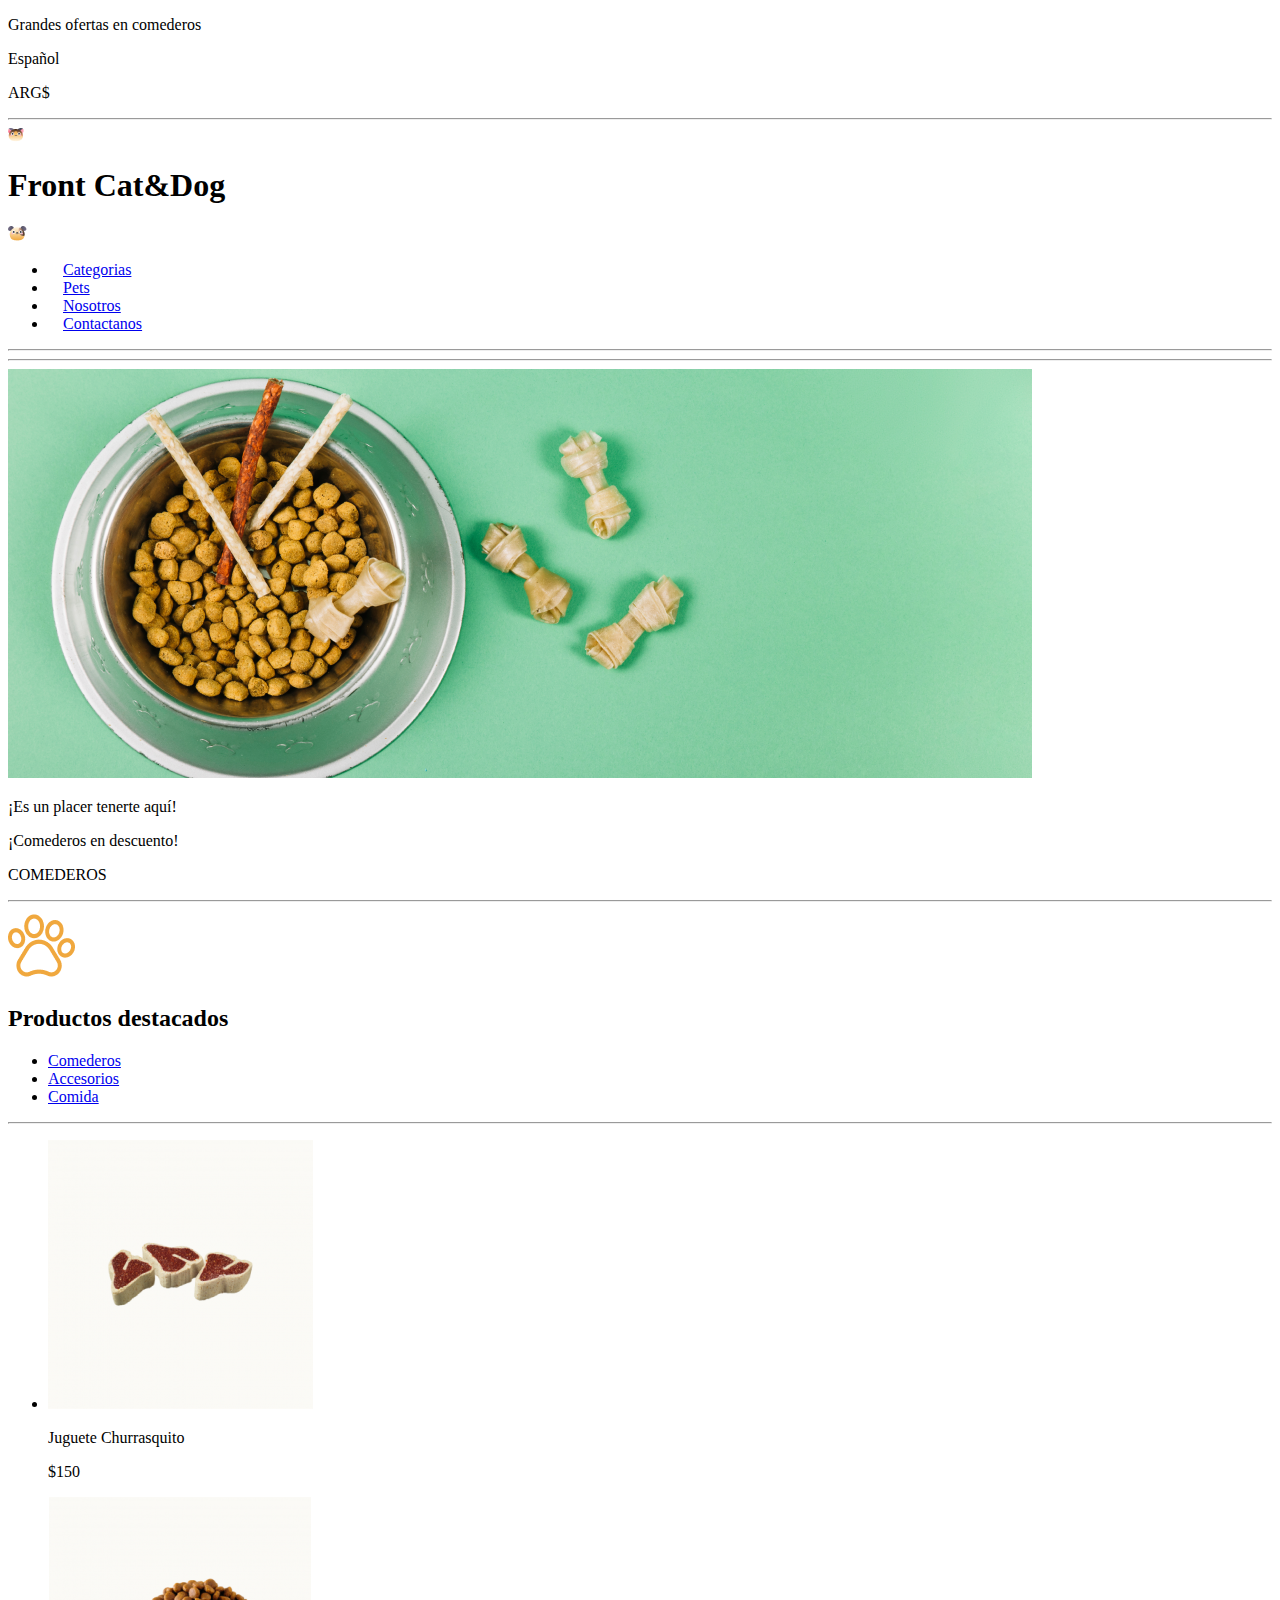
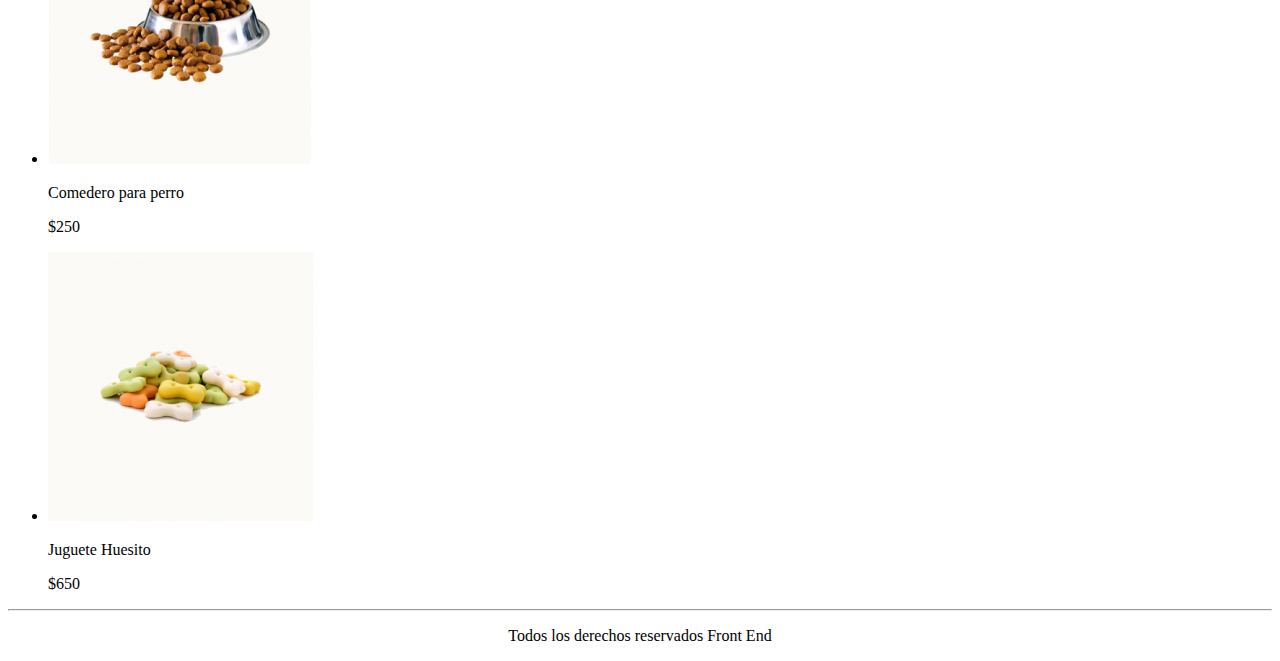
<file: Petshop/index.html>
<!DOCTYPE html>
<html lang="en">

<head>
    <meta charset="UTF-8">
    <meta http-equiv="X-UA-Compatible" content="IE=edge">
    <meta name="viewport" content="width=device-width, initial-scale=1.0">
    <title>Cat&Dog</title>
</head>

<body>
    <header>
        <div>
            <p>Grandes ofertas en comederos</p>
            <p>Español</p>
            <p>ARG$</p>
            <hr>
        </div>
        <div>
            <img src="img/Cat.png" alt="Cat">
            <h1>Front Cat&Dog</h1>
            <img src="img/Dog.png" alt="Dog">
            <nav>
                <ul>
                    <li><img src="img/pawprint 2.png" alt="patita chica"><a href="index.html">Categorias</a></li>
                    <li><img src="img/pawprint 2.png" alt="patita chica"><a href="index.html">Pets</a></li>
                    <li><img src="img/pawprint 2.png" alt="patita chica"><a href="index.html">Nosotros</a></li>
                    <li><img src="img/pawprint 2.png" alt="patita chica"><a href="index.html">Contactanos</a></li>
                </ul>
            </nav>
            <hr>
        </div>
        <hr>
    </header>
    <main>
        <section>
            <img src="img/bowl-and-pet-daities-on-green-background 1.png" alt="hero">
            <p>¡Es un placer tenerte aquí!</p>
            <p>¡Comederos en descuento!</p>
            <p>COMEDEROS</p>
            <hr>
        </section>
        <section>
            <img src="img/pawprint 1.png" alt="patita grande">
            <h2>Productos destacados</h2>
            <ul>
                <li><a href="index.html">Comederos</a></li>
                <li><a href="index.html">Accesorios</a></li>
                <li><a href="index.html">Comida</a></li>
            </ul>
            <hr>
        </section>
        <section>
            <ul>
                <li>
                    <img src="img/churrasquito.png" alt="Churrasquito">
                    <p>Juguete Churrasquito</p>
                    <p>$150</p>
                </li>
                <li>
                    <img src="img/comedero.png" alt="Comedero">
                    <p>Comedero para perro</p>
                    <p>$250</p>
                </li>
                <li>
                    <img src="img/Huesito.png" alt="Huesito">
                    <p>Juguete Huesito</p>
                    <p>$650</p>
                </li>
            </ul>
        </section>
    </main>
    <footer>
        <hr>
        <p align="center">Todos los derechos reservados Front End</p>
    </footer>

</body>

</html>
</file>
<file: 01- Lemon Pie/css/style.css>
/*ESTILOS GENERALES*/
@import url('https://fonts.googleapis.com/css2?family=Inter:wght@500;700;900&display=swap');
body{
    font-family: 'Inter', sans-serif;
}
a{
    color: #000;
    text-decoration: none;
}

ul{
    list-style-type: none;
}

/*HEADER*/


/*MAIN*/
h1{
    color: white;
    font-weight: 900;
}
h2{
    font-size: 30px;
    font-weight: 700;
}

h3{
    font-style: italic;
}

.hero{
    /*atajo background
    backgroun: color url repeat attachment position*/
    background: wheat url("../img/lemonpie1.png") no-repeat; 
    /*background-color: wheat;
    background-image: url("../img/lemonpie1.png");
    background-repeat: no-repeat;*/
    background-size: cover;
    background-attachment: fixed;
    /*background-position: -40% -30%;*/
    height: 400px;
    position: relative;
}


.hero p{
    color: white;
}
.opacidad{
    position: absolute;
    height: 100%;
    width: 100%;
    background-color: rgba(0, 0, 0, 0.3);
    top: 0;
}

.icono-basket{
    color: red;
    margin-right: 10px;
    font-size: 50px;
}
/*FOOTER*/

footer{
    background-color: #ccc;
    text-align: center;
}
</file>
<file: 03- CV Batman/css/style.css>
/*HEADER*/
header{
    background-color: #E5E5E5;
    text-align: center;
}
h1, h2{
    background-color: #C4C4C4;
    color: #005677;
    letter-spacing: 10px;
    word-spacing: 5px;
    text-transform: uppercase;
}

/*MAIN*/
.container{
    margin: 40px auto;
    width: 70%;
}

span{
    font-weight: 700;
}

.personal span{
    font-style: italic;
}

dt{
    margin-inline-start: 40px; /*Ajusta el comienzo de la linea, margen*/
    display: block;
}

dd{
    margin-inline-start: 80px;
    padding-left: 40px;
    padding-bottom: 7px; /*una especie de interlineado de cajas de background*/
    /*display: block;*/
}

/*FOOTER*/
footer{
    background-color: #005677;
    color: #fff;
    text-align: center;
}

a{
    color:#FFF;
    letter-spacing: 10px;
}
</file>
<file: 05- Cards/css/style.css>
/*ESTILOS GENERALES*/
@import url('https://fonts.googleapis.com/css2?family=Roboto:wght@400;500;700&display=swap');

*{
    margin: 0 auto;
    padding: 0;
    box-sizing: border-box;
    width: 1024px;
    font-family: 'Roboto', sans-serif;
}

ul{
    list-style-type: none;
    color: #FFFFFF;
    word-spacing: 10px;
}
li{
    display: inline-block;
}

a{
    text-decoration: none;
    color: white;
}

/*HEADER*/
.descuentos{
    background-color: #1CD1B0;
    height: 38px;
    color: #000000;
    font-weight: 400;
    font-size: 15px;
    padding-left: 10px;
    padding-right: 0px;
    padding-top: 10px;
}

h1{
    background-color: #00669F;
    height: 101px;
    padding-left: 28px;
    padding-right: 0px;
    padding-top: 28px;
    box-shadow: rgba(0, 0, 0, 0.25);
}

/*MAIN*/

.container{
    height: 530px;
    position: relative;
    margin-top: 154px;
    margin-bottom: 151px;
}

.card1, .card2, .card3{
    display: inline-block;
    height: 530px;
    width: 300px;
    position: relative;
    margin-left: 30px;
    background-color: #F3F3F3;
    box-shadow: #E5E5E5;
    
}
.card1 > .card-img, .card3 > .card-img{
   
    background-image: url("../img/batman-fondo.svg");
    background-repeat: no-repeat;
    width: 300px;
    height: 193px;
}

.card2 > .card-img{
    
    background-image: url("../img/harley-fondo.svg");
    background-repeat: no-repeat;
    width: 300px;
    height: 193px;
}
.card-texto{
    width: 300px;
    height: 336px;
    text-align: center;
}

.card-texto h2{
    width: 171px;
    height: 35px;
    position: relative; top: -45px;
    font-weight: 400;
    font-size: 30px;
}

.card-texto p {
    width: 267px;
    height: 113px;
    position: relative; top: -35px;
    font-size: 16px;
    text-align: left;
}

.card-texto img{
    width: 120px;
    height: 118px;
    border-radius: 50%;
    position: relative; bottom: 55px;    
}

.card-buttom{
    height: 530px;
    width: 300px;
}
.card-buttom a{
    width:129px;
    height: 50px;
    color: #F3F3F3;
    text-align: center;
    position: relative; left: 122px; bottom: 55px;
    z-index: 10;
    font-size: 15px;
}

.cuadro-buttom{
    background-color: #00669F;
    width:129px;
    height: 50px;
    margin: 0 auto;
    position: relative; bottom: 90px;
}

footer{
    background-color: #00669F;
    color: #F3F3F3;
    height: 51px;
    font-size: 16px;
}

footer p{
    height: 19px;
    position: relative; top: 16px; left: 16px;
}
</file>
<file: CVBatman/css/style.css>
header{
    background-color: #E5E5E5;
    text-align: center;
}
h1, h2{
    background-color: #c4c4c4;
    color: #005677;
    letter-spacing: 10px;
    word-spacing: 10px;
    text-transform: uppercase;
}
/*Main*/
.container{
    margin: 40px auto;
    width: 70%;
}
span{
    font-weight: 900;
}
.personal span{
    font-style: italic;
}
dt{
    margin-inline-start: 40px;
    display: block;
}
dd{
    padding-left: 39px;
    padding-bottom: 7px; /*una especie de interlineado de cajas de background*/
    /*display: block;*/
    margin-inline-start: 80px;
}
/*footer*/
footer{
    background-color: #005677;
    color:#fff;
    text-align: center;
}
h3{
    
}
</file>
<file: MiCV/css/style.css>
@import url('https://fonts.googleapis.com/css2?family=Kaushan+Script&display=swap');
@import url('https://fonts.googleapis.com/css2?family=Fjalla+One&family=Kaushan+Script&display=swap');
@import url('https://fonts.googleapis.com/css2?family=Yellowtail&display=swap');
@import url('https://fonts.googleapis.com/css2?family=Josefin+Sans:ital,wght@1,300&family=Yellowtail&display=swap');
@import url('https://fonts.googleapis.com/css2?family=Josefin+Sans:ital,wght@1,300&family=Kanit:wght@500&family=Yellowtail&display=swap');

*{
    font-family: 'Josefin Sans', sans-serif;
    padding: 3px;

}

.main-container {
    display:flex;
    width: 1300px;
    flex-wrap: nowrap;
    justify-content:flex-start;
}
p{
    color: black;

}

h1{ 
    font-family: 'Kanit', sans-serif;
    font-weight: lighter;
    font-size: 45px;
    text-transform: uppercase;
    letter-spacing: 5px;
    text-align: center;
}

/*ASIDE*/
aside {
    background-color: #222c4d; 
    width: 50%;   
}
aside *{
    color: white;
}

aside h3{
    text-transform: uppercase;
    letter-spacing: 5px;
}

aside section h3:first-child{
    border-bottom: 2px solid white;
}

#profile-pic img{
    border-radius:50% ;
}

/*MAIN*/

main {

}
.hero {
    background-color: #A49BF2 ;
    color: black;
    box-shadow: 3px 3px 50px 3px inset #A49BF2;
}

.hero h2{
    font-family: 'Yellowtail', cursive;
    font-size: 30px;
    font-weight: lighter;
    text-decoration: none;
    color: white;
    border-top: 2px solid white;
    text-align: center;
    letter-spacing: 5px;
    background-color: #222c4d;
}

.careers dt span{
    font-family: 'Yellowtail', cursive;
    font-size: 15px;
    font-weight: bold;
    text-decoration: none;
    text-transform: uppercase;
    letter-spacing: 5px;
}

.careers {
    text-align: center;
    background-color: #c4cbe0;
}

main section> h2 {
    background-color: white;
    letter-spacing: 5px;
    border-bottom: 2px solid black

}

main li span {
    text-transform: uppercase;
    font-weight: bold;
    margin-left: 10px;
}

main ul, ol {
    background-color:#EADCDC;
    text-align: justify;
    list-style-position: inside;
}

footer {
    text-align: center;
    background-color: #222c4d;
    padding-top: 1%;
    padding-bottom: 0.3%;
}

footer p {
    color: white;
}
</file>
